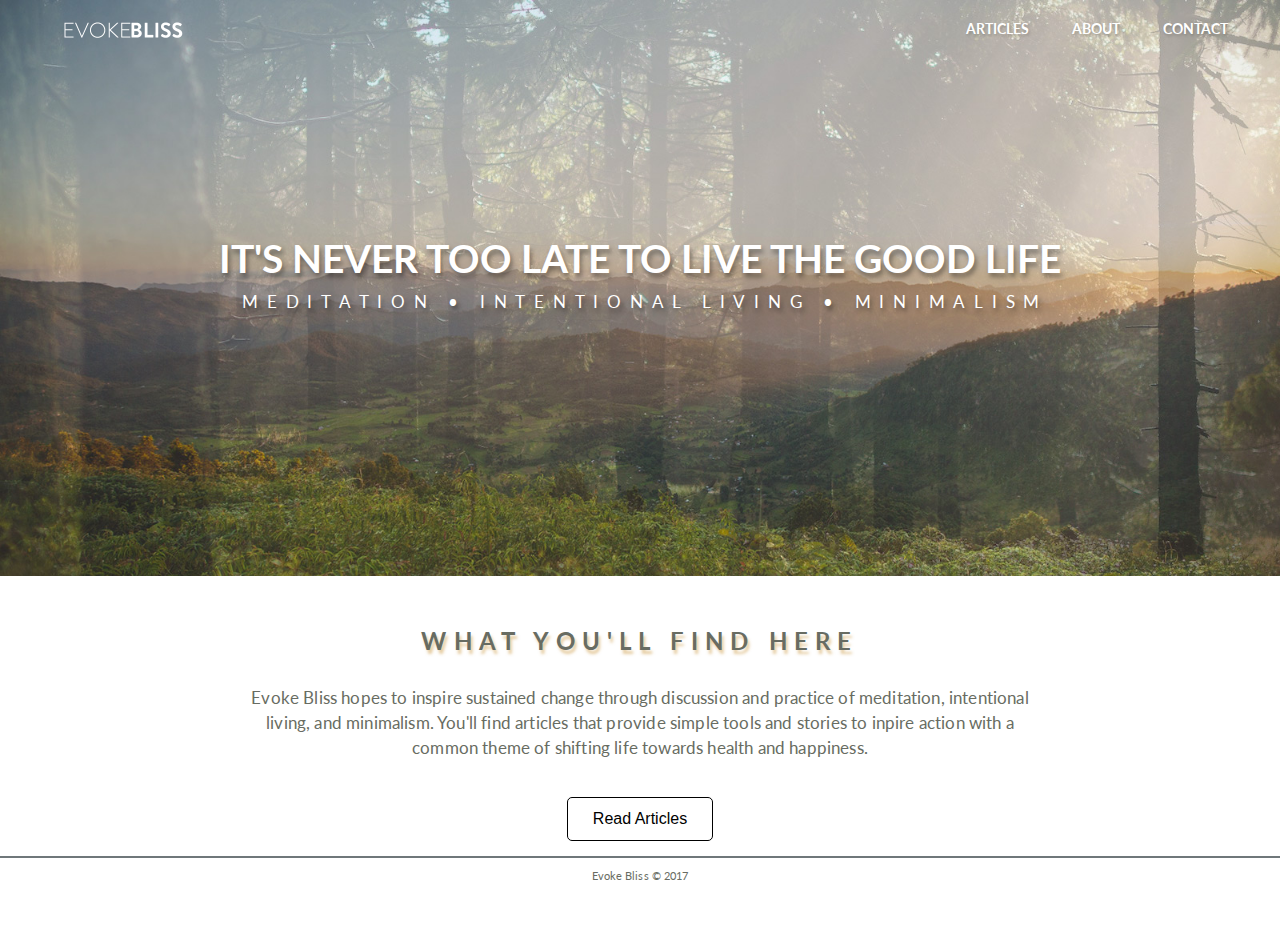
<file: index.html>
<!DOCTYPE html>
<html lang="en">

<head>
  <meta charset="utf-8">
  <meta name="viewport" content="width=device-width, initial-scale=1">
  <link rel="stylesheet" href="css/normalize.css">
  <link rel="stylesheet" href="css/style.css">
  <!-- <link rel="stylesheet" href="css/responsive.css"> -->
  <title>Evoke Bliss: Live the Good Life.</title>
</head>

<body>
  <section id="banner">
    <div class="wrapper">
      <header>
        <a href="index.html" id="logo"><img src="photos/evoke-bliss-logo.png"></a>
        <nav>
          <a href="articles.html">Articles</a>
          <a href="about.html">About</a>
          <a href="contact.html">Contact</a>
        </nav>
      </header>
      <div class="content">
        <h1 class="title">It's never too late to live the good life</h1>
        <h2 class="sub-title">meditation • intentional living • minimalism </h2>
      </div>
    </div>
  </section>
  <section id="main-content">
    <div class="fixed-box box" id="main-box">
      <h2>What You'll Find Here</h2>
      <p>Evoke Bliss hopes to inspire sustained change through discussion and practice of meditation, intentional
        living, and minimalism. You'll find articles that provide simple tools and stories to inpire action with a
        common theme of shifting life towards
        health and happiness.</p>
      <a href="articles.html"><button type="button" name="Read Articles" class="hover">Read Articles</button></a>
    </div>
  </section>

  <footer id="fixed-footer">
    <p>Evoke Bliss &copy; 2017 </p>
  </footer>

</body>

</html>
</file>
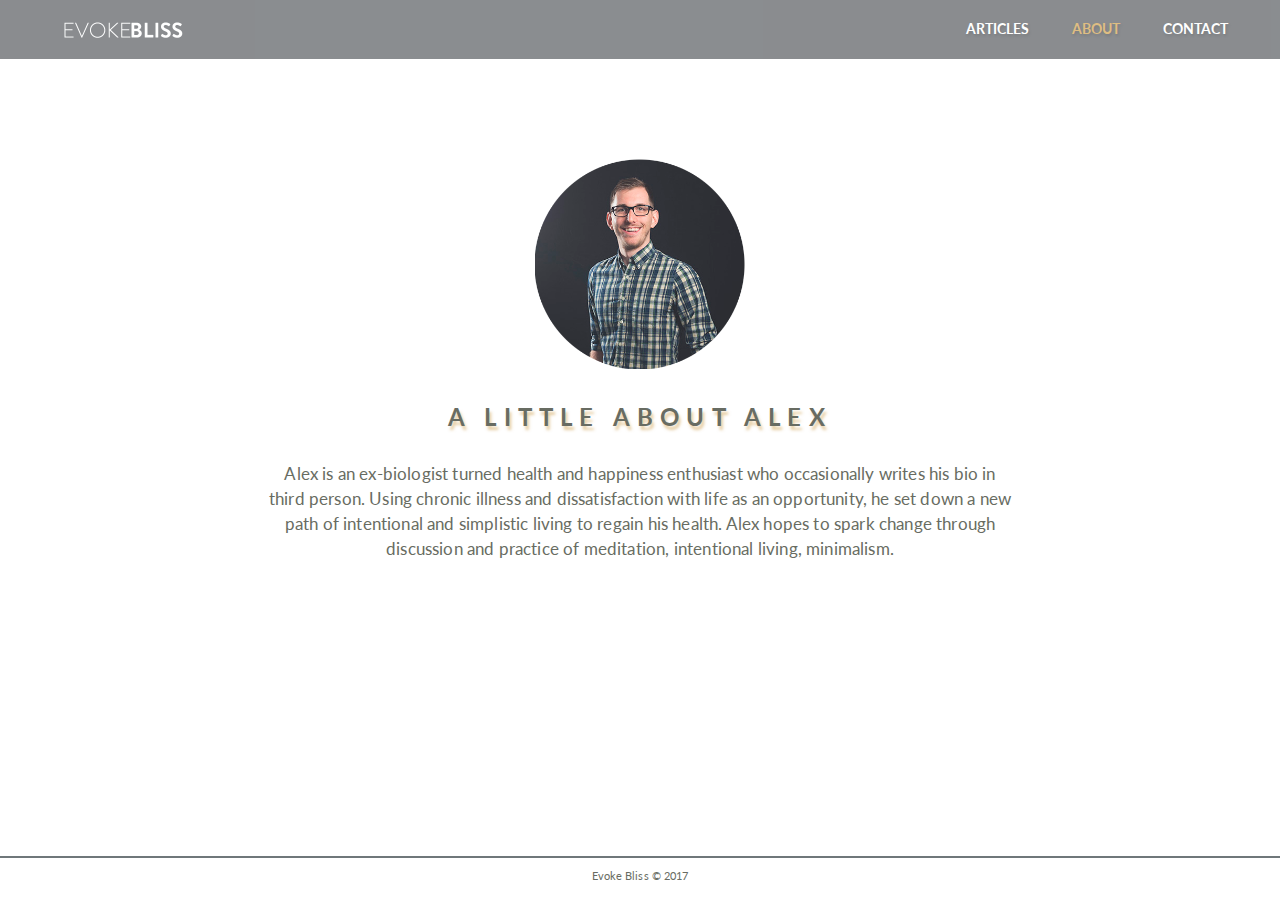
<file: about.html>
<!DOCTYPE html>
<html lang="en">

<head>
  <meta charset="utf-8">
  <meta name="viewport" content="width=device-width, initial-scale=1">
  <link rel="stylesheet" href="css/normalize.css">
  <link rel="stylesheet" href="css/style.css">
  <!-- <link rel="stylesheet" href="css/responsive.css"> -->
  <title>Evoke Bliss: Live the Good Life.</title>
</head>

<body>
  <section id="fixed-banner">
    <div class="fixed-wrapper">
      <header>
        <a href="index.html" id="logo"><img src="photos/evoke-bliss-logo.png"></a>
        <nav>
          <a href="articles.html">Articles</a>
          <a href="about.html" id="selected">About</a>
          <a href="contact.html">Contact</a>
        </nav>
      </header>
    </div>

  </section>
  <section id="about-content">
    <div class="fixed-box-about box" id="about-left-box">
      <img src="photos/alex-image.png" class="profile-photo">
    </div>
    <div class="fixed-box-about-right box" id="about-right-box">
      <h2>A Little About Alex</h2>
      <p>Alex is an ex-biologist turned health and happiness enthusiast who occasionally writes his bio in third person. Using chronic illness and dissatisfaction with life as an opportunity, he set down a new path of intentional and simplistic living to regain his health. Alex hopes to spark change through discussion and practice of meditation, intentional living, minimalism.</p>
    </div>

  </section>
  <footer id="fixed-footer">
    <p>Evoke Bliss &copy; 2017 </p>
  </footer>

</body>

</html>
</file>
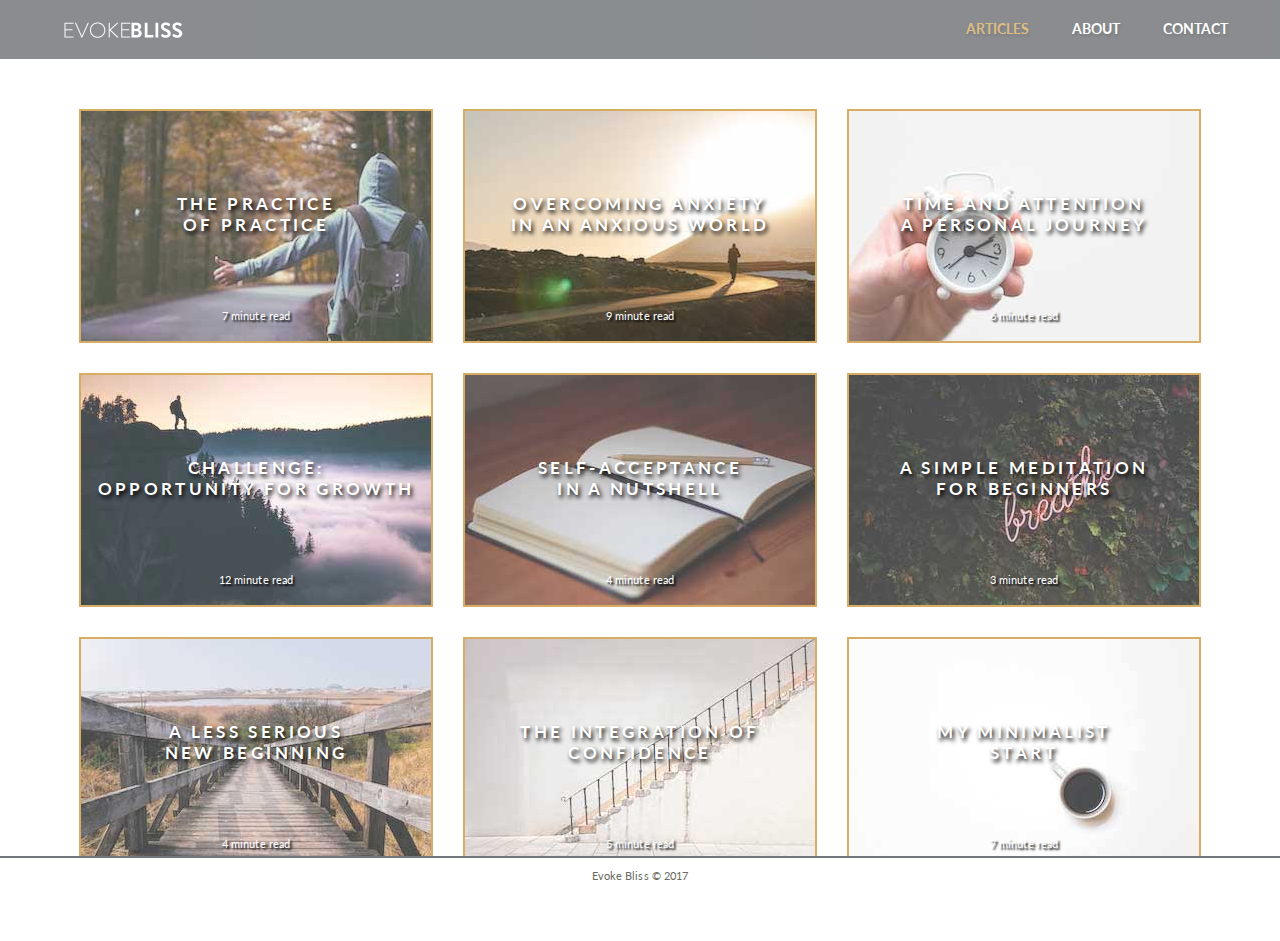
<file: articles.html>
<!DOCTYPE html>
<html lang="en">

<head>
  <meta charset="utf-8">
  <meta name="viewport" content="width=device-width, initial-scale=1">
  <link rel="stylesheet" href="css/normalize.css">
  <link rel="stylesheet" href="css/style.css">
  <!-- <link rel="stylesheet" href="css/responsive.css"> -->
  <title>Evoke Bliss: Live the Good Life.</title>
</head>

<body>
  <section id="fixed-banner">
    <div class="fixed-wrapper">
      <header>
        <a href="index.html" id="logo"><img src="photos/evoke-bliss-logo.png"></a>
        <nav>
          <a href="articles.html" id="selected">Articles</a>
          <a href="about.html">About</a>
          <a href="contact.html">Contact</a>
        </nav>
      </header>
    </div>
  </section>

  <section>
    <div class="article-box box">
      <div class="article color">
        <a href="articles/the-practice-of-practice.html">
          <h4>The Practice<br>Of Practice</h4>
          <p class="read-time">7 minute read</p>
        </a>
      </div>
      <div class="article color">
        <a href="articles/overcoming-anxiety.html">
          <h4>Overcoming Anxiety <br> In An Anxious World</h4>
          <p class="read-time">9 minute read</p>
        </a>
      </div>
      <div class="article color">
        <a href="articles/time-and-attention.html">
          <h4>Time and Attention<br>A Personal Journey</h4>
          <p class="read-time">6 minute read</p>
        </a>
      </div>
      <div class="article color">
        <a href="articles/opportunity-for-growth.html">
          <h4>Challenge:<br>Opportunity For Growth</h4>
          <p class="read-time">12 minute read</p>
        </a>
      </div>
      <div class="article color">
        <a href="articles/self-acceptance.html">
          <h4>Self-Acceptance<br>In A Nutshell</h4>
          <p class="read-time">4 minute read</p>
        </a>
      </div>
      <div class="article color">
        <a href="articles/a-simple-meditation-for-beginners.html">
          <h4>A Simple Meditation <br>for Beginners</h4>
          <p class="read-time">3 minute read</p>
        </a>
      </div>
      <div class="article color">
        <a href="articles/less-serious-new-beginning.html">
          <h4>A Less Serious <br> New Beginning</h4>
          <p class="read-time">4 minute read</p>
        </a>
      </div>
      <div class="article color">
        <a href="articles/the-integration-of-confidence.html">
          <h4>The Integration Of Confidence</h4>
          <p class="read-time">5 minute read</p>
        </a>
      </div>
      <div class="article color">
        <a href="articles/my-minimalist-start.html">
          <h4>My Minimalist <br> Start</h4>
          <p class="read-time">7 minute read</p>
        </a>
      </div>
    </div>
  </section>
  <footer id="fixed-footer">
    <p>Evoke Bliss &copy; 2017 </p>
  </footer>

</body>

</html>
</file>
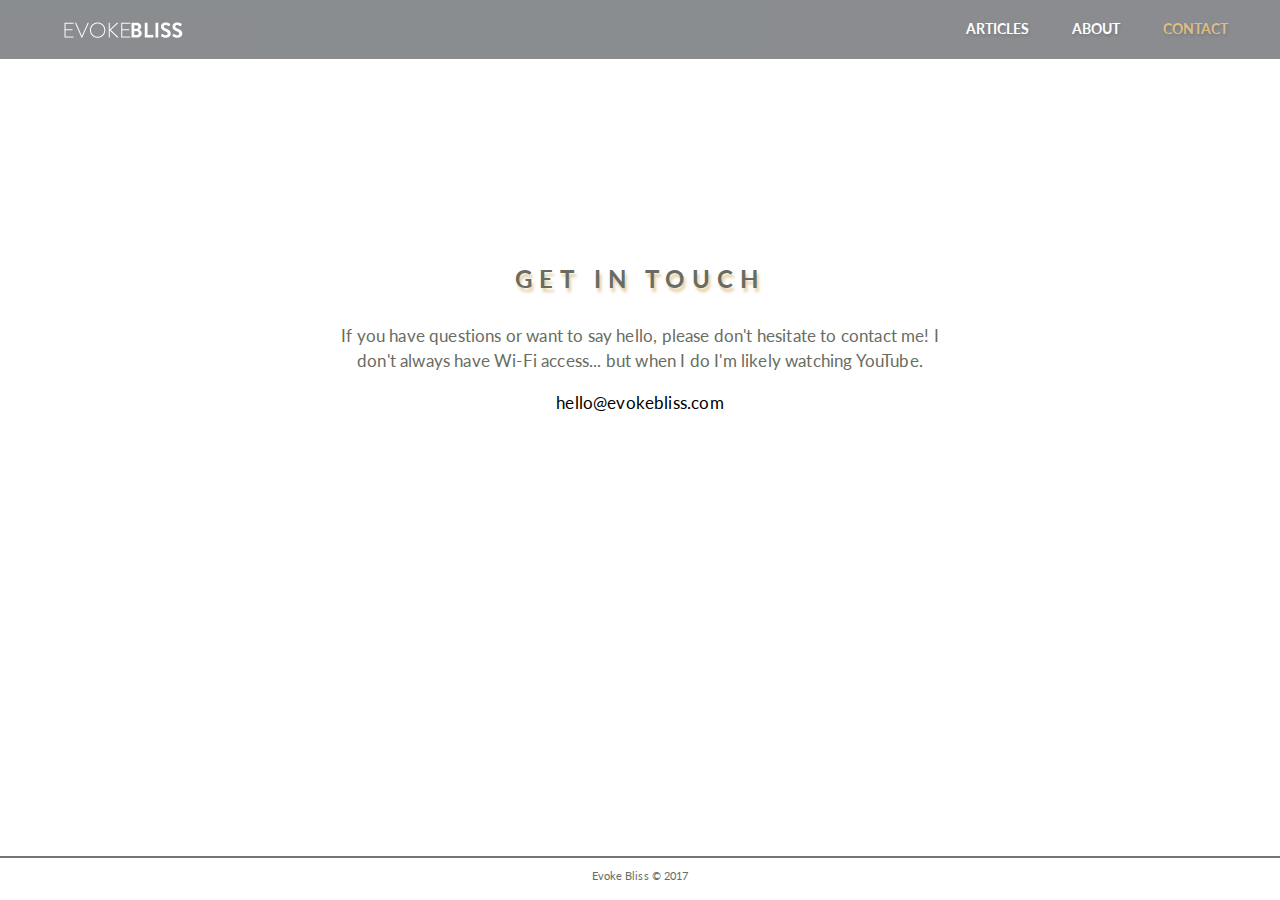
<file: contact.html>
<!DOCTYPE html>
<html lang="en">

<head>
  <meta charset="utf-8">
  <meta name="viewport" content="width=device-width, initial-scale=1">
  <link rel="stylesheet" href="css/normalize.css">
  <link rel="stylesheet" href="css/style.css">
  <!-- <link rel="stylesheet" href="css/responsive.css"> -->
  <title>Evoke Bliss: Live the Good Life.</title>
</head>

<body>
  <section id="fixed-banner">
    <div class="fixed-wrapper">
      <header>
        <a href="index.html" id="logo"><img src="photos/evoke-bliss-logo.png"></a>
        <nav>
          <a href="articles.html">Articles</a>
          <a href="about.html">About</a>
          <a href="contact.html" id="selected">Contact</a>
        </nav>
      </header>
    </div>

  </section>
  <section id="contact-content">
    <div class="fixed-box-contact box" id="contact-box">
      <h2>Get In Touch</h2>
      <p>If you have questions or want to say hello, please don't hesitate to contact me! I don't always have Wi-Fi access... but when I do I'm likely watching YouTube.</p>
      <p><a href="mailto:hello@evokebliss.com" style="color: black; text-decoration: none;">hello@evokebliss.com</a></p>
    </div>

    <!-- <div class="contact-buttons box">
      <a href="mailto:alex@evokebliss.com">
        <img src="photos/mail.png" alt="email-icon" class="email">
      </a>
      <a href="https://www.instagram.com/alexander_travels" target="_blank">
        <img src="photos/instagram.png" alt="instagram-icon" class="insta">
      </a>

    </div> -->


  </section>
  <footer id="fixed-footer">
    <p>Evoke Bliss &copy; 2017 </p>
  </footer>

</body>

</html>
</file>
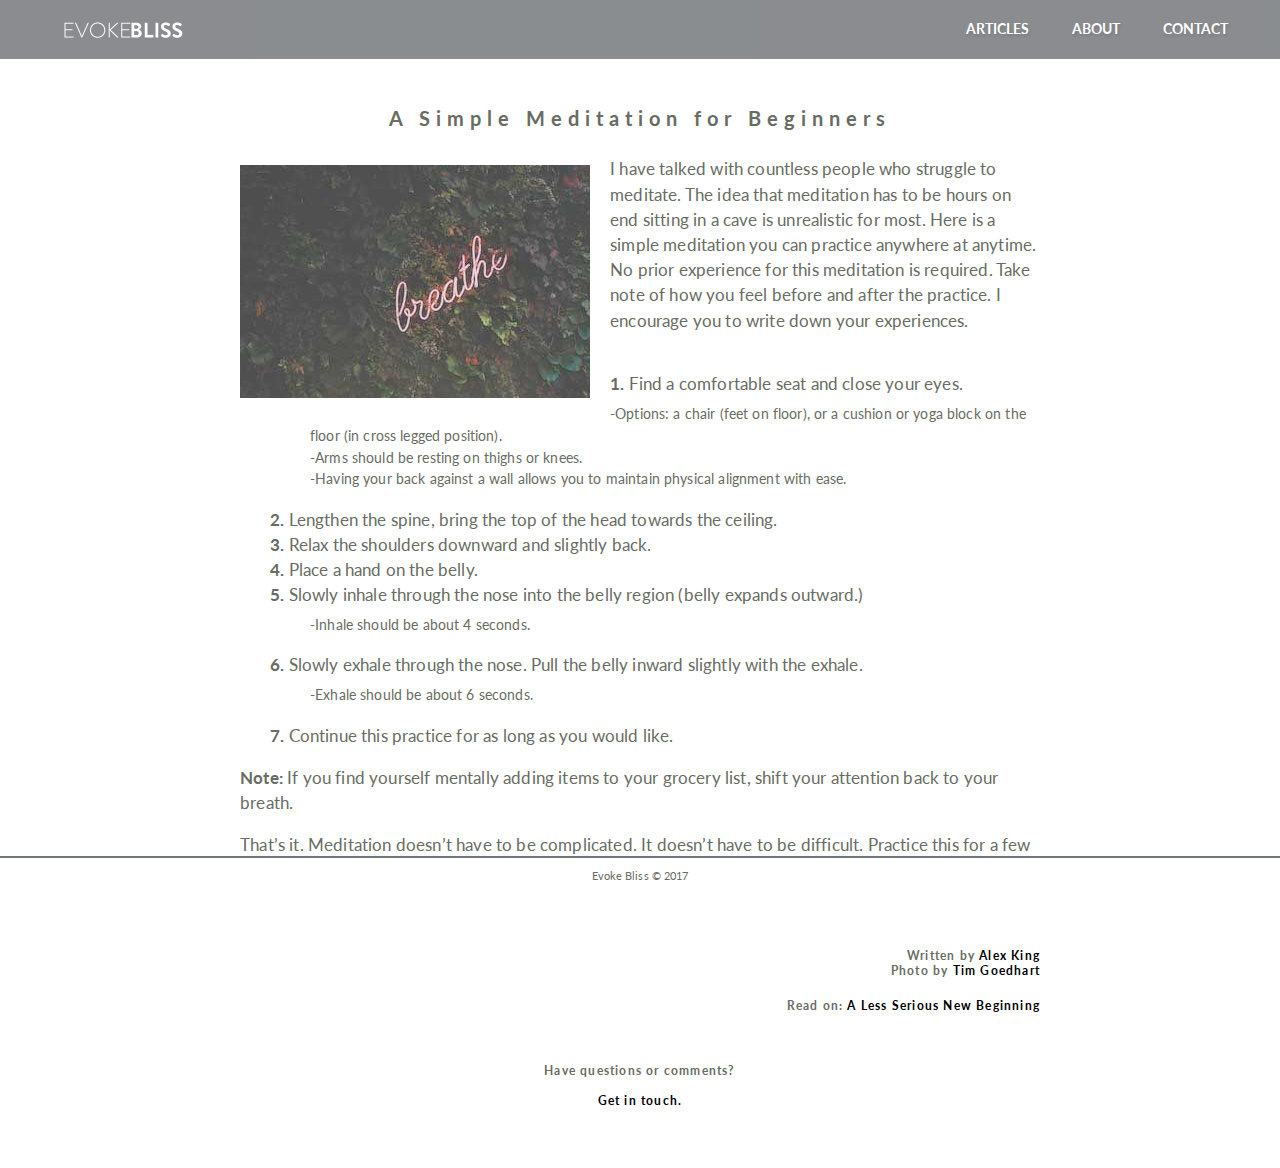
<file: articles/a-simple-meditation-for-beginners.html>
<!DOCTYPE html>
<html lang="en">

<head>
  <meta charset="utf-8">
  <meta name="viewport" content="width=device-width, initial-scale=1">
  <link rel="stylesheet" href="../css/normalize.css">
  <link rel="stylesheet" href="../css/style.css">
  <!-- <link rel="stylesheet" href="css/responsive.css"> -->
  <title>Evoke Bliss: Live the Good Life.</title>
</head>

<body>
  <section id="fixed-banner">
    <div class="fixed-wrapper">
      <header>
        <a href="../index.html" id="logo"><img src="../photos/evoke-bliss-logo.png"></a>
        <nav>
          <a href="../articles.html">Articles</a>
          <a href="../about.html">About</a>
          <a href="../contact.html">Contact</a>
        </nav>
      </header>
    </div>

  </section>
  <div class="article-title">
    <h2>A Simple Meditation for Beginners</h2>
  </div>

  <div class="article-content">
    <div class="article-split">
      <img src="../photos/article-6.jpg" alt="">
      <p>I have talked with countless people who struggle to meditate. The idea that meditation has to be hours on end
        sitting in a cave is unrealistic for most. Here is a simple meditation you can practice anywhere at anytime. No
        prior experience for
        this meditation is required. Take note of how you feel before and after the practice. I encourage you to write
        down your experiences.</p>
    </div>

    <div class="article-full">
      <div class="full-width-text list">
        <p><strong>1.</strong> Find a comfortable seat and close your eyes.</p>
        <p class="indent">-Options: a chair (feet on floor), or a cushion or yoga block on the floor (in cross legged
          position).<br> -Arms should be resting on thighs or knees.<br> -Having your back against a wall allows you to
          maintain physical alignment with ease.</p>
        <p> <strong>2.</strong> Lengthen the spine, bring the top of the head towards the ceiling. <br> <strong>3.</strong>
          Relax the shoulders downward and slightly back. <br> <strong>4.</strong> Place a hand on the belly. <br>
          <strong>5.</strong> Slowly inhale through the nose into the belly region (belly expands outward.)</p>
        <p class="indent">-Inhale should be about 4 seconds.</p>
        <p><strong>6.</strong> Slowly exhale through the nose. Pull the belly inward slightly with the exhale.</p>
        <p class="indent">-Exhale should be about 6 seconds.</p>
        <p><strong>7.</strong> Continue this practice for as long as you would like.</p>
      </div>
    </div>

    <div class="full-width-text">
      <p><strong>Note:</strong> If you find yourself mentally adding items to your grocery list, shift your attention
        back to your breath.</p>
      <p> That’s it. Meditation doesn’t have to be complicated. It doesn’t have to be difficult. Practice this for a
        few minutes per day or when you are stressed. With time, you will notice a difference.</p>
      <br>
    </div>

    <div class="full-width-text">
    </div>

  </div>

  <div class="article-content article-end">
    <h6 id="author" class="end">Written by <a href="../about.html">Alex King</a></h6>
    <h6 id="photo-credit" class="end">Photo by <a href="https://unsplash.com/@nofilter_noglory" target="_blank">Tim
        Goedhart</a></h6>
    <h6 id="read-on" class="end">Read on: <a href="less-serious-new-beginning.html">A Less Serious New Beginning</a></h6>
    <h6 id="contact" class="end">Have questions or comments? <a href="../contact.html"> <br><br>Get in touch.</a></h6>
  </div>
  <footer id="fixed-footer">
    <p>Evoke Bliss &copy; 2017 </p>
  </footer>

</body>

</html>
</file>
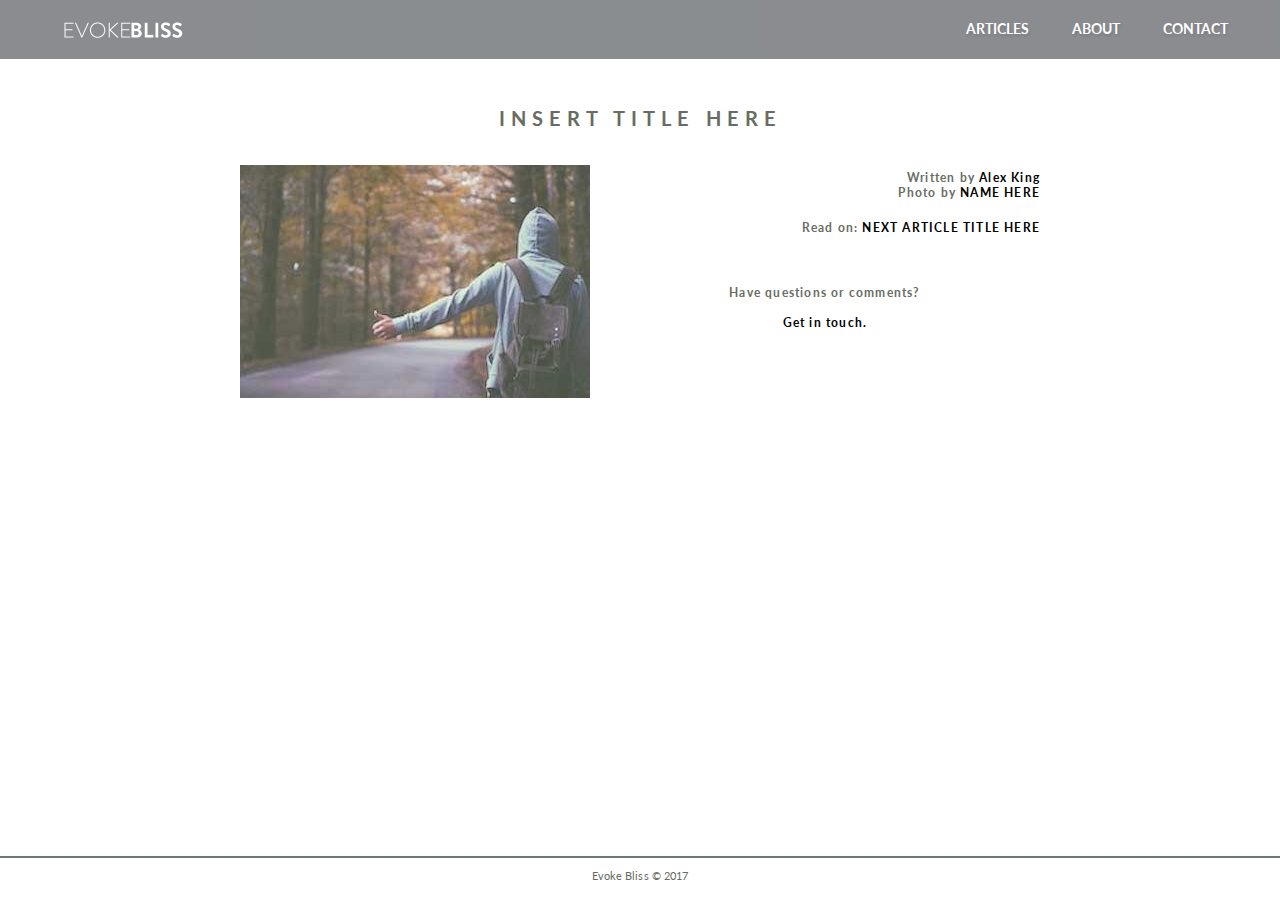
<file: articles/article-template.html>
<!DOCTYPE html>
<html lang="en">

<head>
  <meta charset="utf-8">
  <meta name="viewport" content="width=device-width, initial-scale=1">
  <link rel="stylesheet" href="../css/normalize.css">
  <link rel="stylesheet" href="../css/style.css">
  <!-- <link rel="stylesheet" href="css/responsive.css"> -->
  <title>Evoke Bliss: Live the Good Life.</title>
</head>

<body>
  <section id="fixed-banner">
    <div class="fixed-wrapper">
      <header>
        <a href="../index.html" id="logo"><img src="../photos/evoke-bliss-logo.png"></a>
        <nav>
          <a href="../articles.html">Articles</a>
          <a href="../about.html">About</a>
          <a href="../contact.html">Contact</a>
        </nav>
      </header>
    </div>

  </section>
  <div class="article-title">
    <h2>INSERT TITLE HERE</h2>
  </div>

  <div class="article-content">
    <div class="article-split">
      <img src="../photos/article-1.jpg" alt="">
      <p></p>

      <div class="full-width-text">
        <p></p>
      </div>

      <div class="full-width-text">
        <p></p>
      </div>

      <div class="full-width-text">
        <p></p>
      </div>

    </div>
  </div>

  <div class="article-content article-end">
    <h6 id="author" class="end">Written by <a href="../about.html">Alex King</a></h6>
    <h6 id="photo-credit" class="end">Photo by <a href="https://unsplash.com/@atlas_green" target="_blank">NAME HERE</a></h6>
    <h6 id="read-on" class="end">Read on: <a href="#">NEXT ARTICLE TITLE HERE</a></h6>
    <h6 id="contact" class="end">Have questions or comments? <a href="../contact.html"> <br><br>Get in touch.</a></h6>
  </div>
  <footer id="fixed-footer">
    <p>Evoke Bliss &copy; 2017 </p>
  </footer>

</body>

</html>
</file>
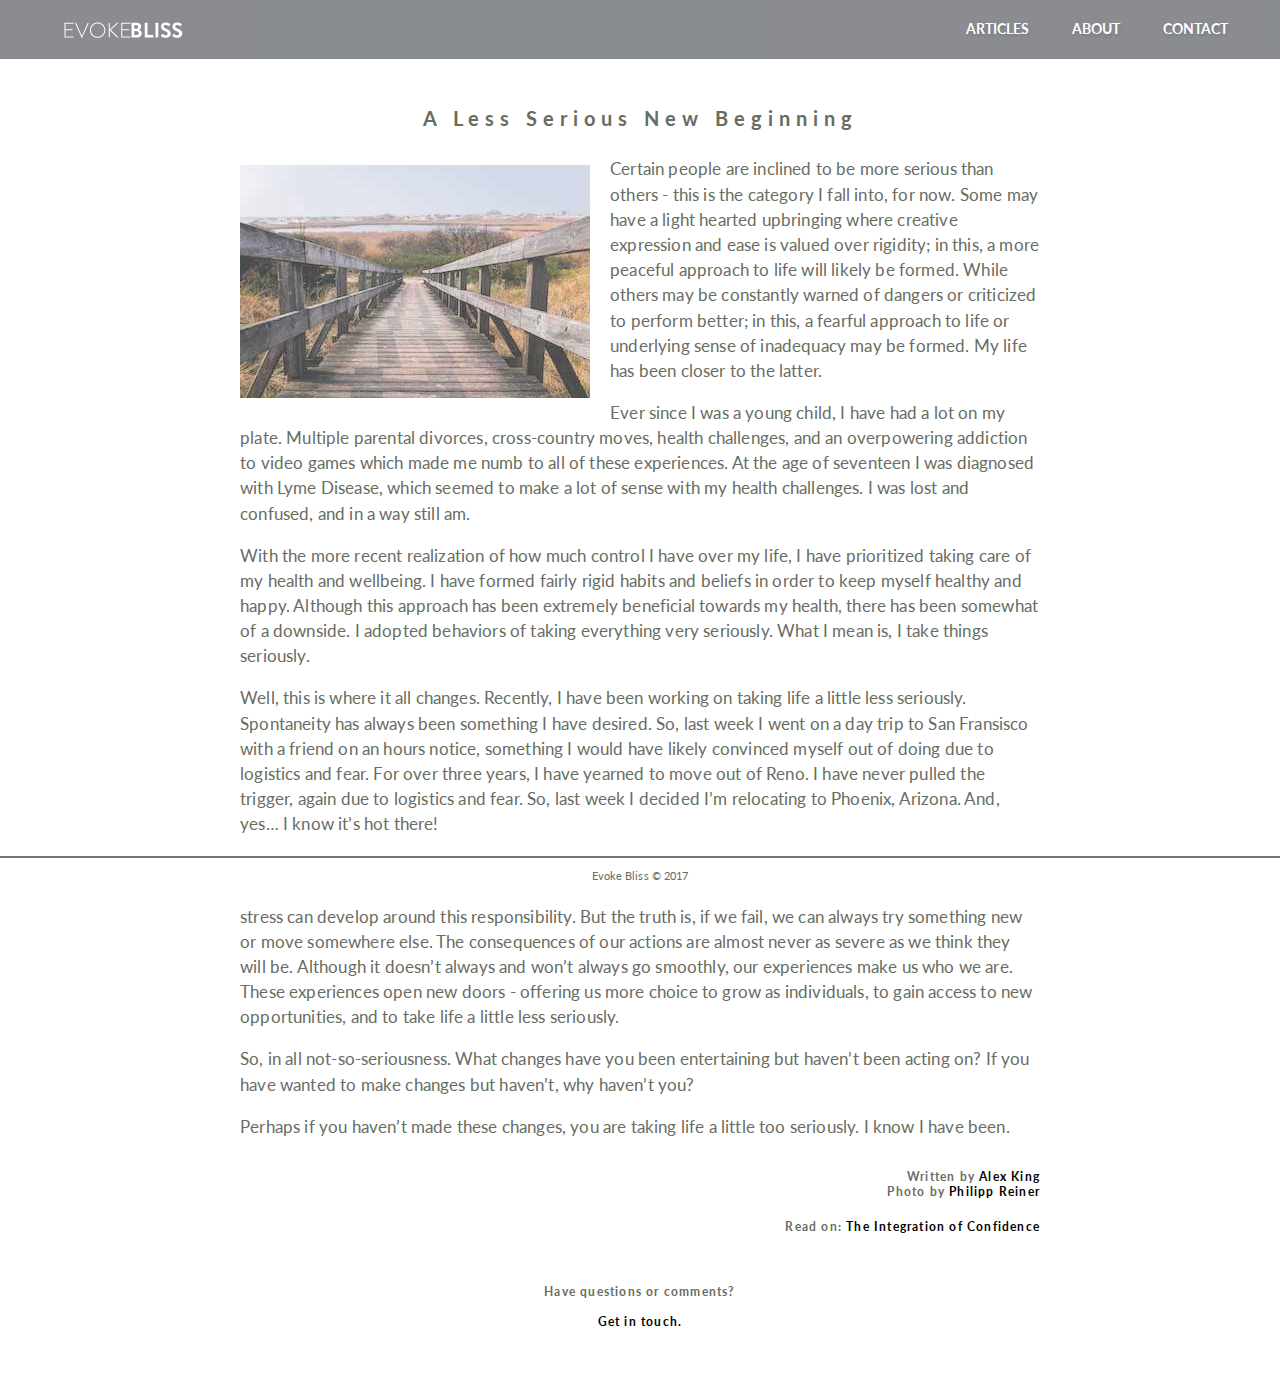
<file: articles/less-serious-new-beginning.html>
<!DOCTYPE html>
<html lang="en">

<head>
  <meta charset="utf-8">
  <meta name="viewport" content="width=device-width, initial-scale=1">
  <link rel="stylesheet" href="../css/normalize.css">
  <link rel="stylesheet" href="../css/style.css">
  <!-- <link rel="stylesheet" href="css/responsive.css"> -->
  <title>Evoke Bliss: Live the Good Life.</title>
</head>

<body>
  <section id="fixed-banner">
    <div class="fixed-wrapper">
      <header>
        <a href="../index.html" id="logo"><img src="../photos/evoke-bliss-logo.png"></a>
        <nav>
          <a href="../articles.html">Articles</a>
          <a href="../about.html">About</a>
          <a href="../contact.html">Contact</a>
        </nav>
      </header>
    </div>

  </section>
  <div class="article-title">
    <h2>A Less Serious New Beginning</h2>
  </div>

  <div class="article-content">
    <div class="article-split">
      <img src="../photos/article-7.jpg" alt="">
      <p>Certain people are inclined to be more serious than others - this is the category I fall into, for now. Some
        may have a light hearted upbringing where creative expression and ease is valued over rigidity; in this, a more
        peaceful approach to life will likely be formed. While others may be constantly warned of dangers or criticized
        to perform better; in this, a fearful approach to life or underlying sense of inadequacy may be formed. My life
        has been closer to the latter. </p>
      <div class="full-width-text">
        <p>Ever since I was a young child, I have had a lot on my plate. Multiple parental divorces, cross-country
          moves, health challenges, and an overpowering addiction to video games which made me numb to all of these
          experiences. At the age of seventeen I was diagnosed with Lyme Disease, which seemed to make a lot of sense
          with my health challenges. I was lost and confused, and in a way still am.</p>
        <p>With the more recent realization of how much control I have over my life, I have prioritized taking care of
          my health and wellbeing. I have formed fairly rigid habits and beliefs in order to keep myself healthy and
          happy. Although this approach has been extremely beneficial towards my health, there has been somewhat of a
          downside. I adopted behaviors of taking everything very seriously. What I mean is, I take things seriously.</p>
        <p>Well, this is where it all changes. Recently, I have been working on taking life a little less seriously.
          Spontaneity has always been something I have desired. So, last week I went on a day trip to San Fransisco
          with a friend on an hours notice, something I would have likely convinced myself out of doing due to
          logistics and fear. For over three years, I have yearned to move out of Reno. I have never pulled the
          trigger, again due to logistics and fear. So, last week I decided I’m relocating to Phoenix, Arizona. And,
          yes… I know it’s hot there!</p>
        <p>We all have a huge amount of choice and influence in every moment of our lives to shape who we are, where we
          are, what we do, and who we spend time with. This is the true beauty of life. Of course, some stress can
          develop around this responsibility. But the truth is, if we fail, we can always try something new or move
          somewhere else. The consequences of our actions are almost never as severe as we think they will be. Although
          it doesn’t always and won’t always go smoothly, our experiences make us who we are. These experiences open
          new doors - offering us more choice to grow as individuals, to gain access to new opportunities, and to take
          life a little less seriously.</p>
        <p>So, in all not-so-seriousness. What changes have you been entertaining but haven’t been acting on? If you
          have wanted to make changes but haven’t, why haven’t you?</p>
        <p>Perhaps if you haven’t made these changes, you are taking life a little too seriously. I know I have been.</p>
      </div>

    </div>
  </div>

  <div class="article-content article-end">
    <h6 id="author" class="end">Written by <a href="../about.html">Alex King</a></h6>
    <h6 id="photo-credit" class="end">Photo by <a href="https://unsplash.com/@philippreiner " target="_blank">Philipp
        Reiner</a></h6>
    <h6 id="read-on" class="end">Read on: <a href="the-integration-of-confidence.html">The Integration of Confidence</a></h6>
    <h6 id="contact" class="end">Have questions or comments? <a href="../contact.html"> <br><br>Get in touch.</a></h6>
  </div>
  <footer id="fixed-footer">
    <p>Evoke Bliss &copy; 2017 </p>
  </footer>

</body>

</html>
</file>
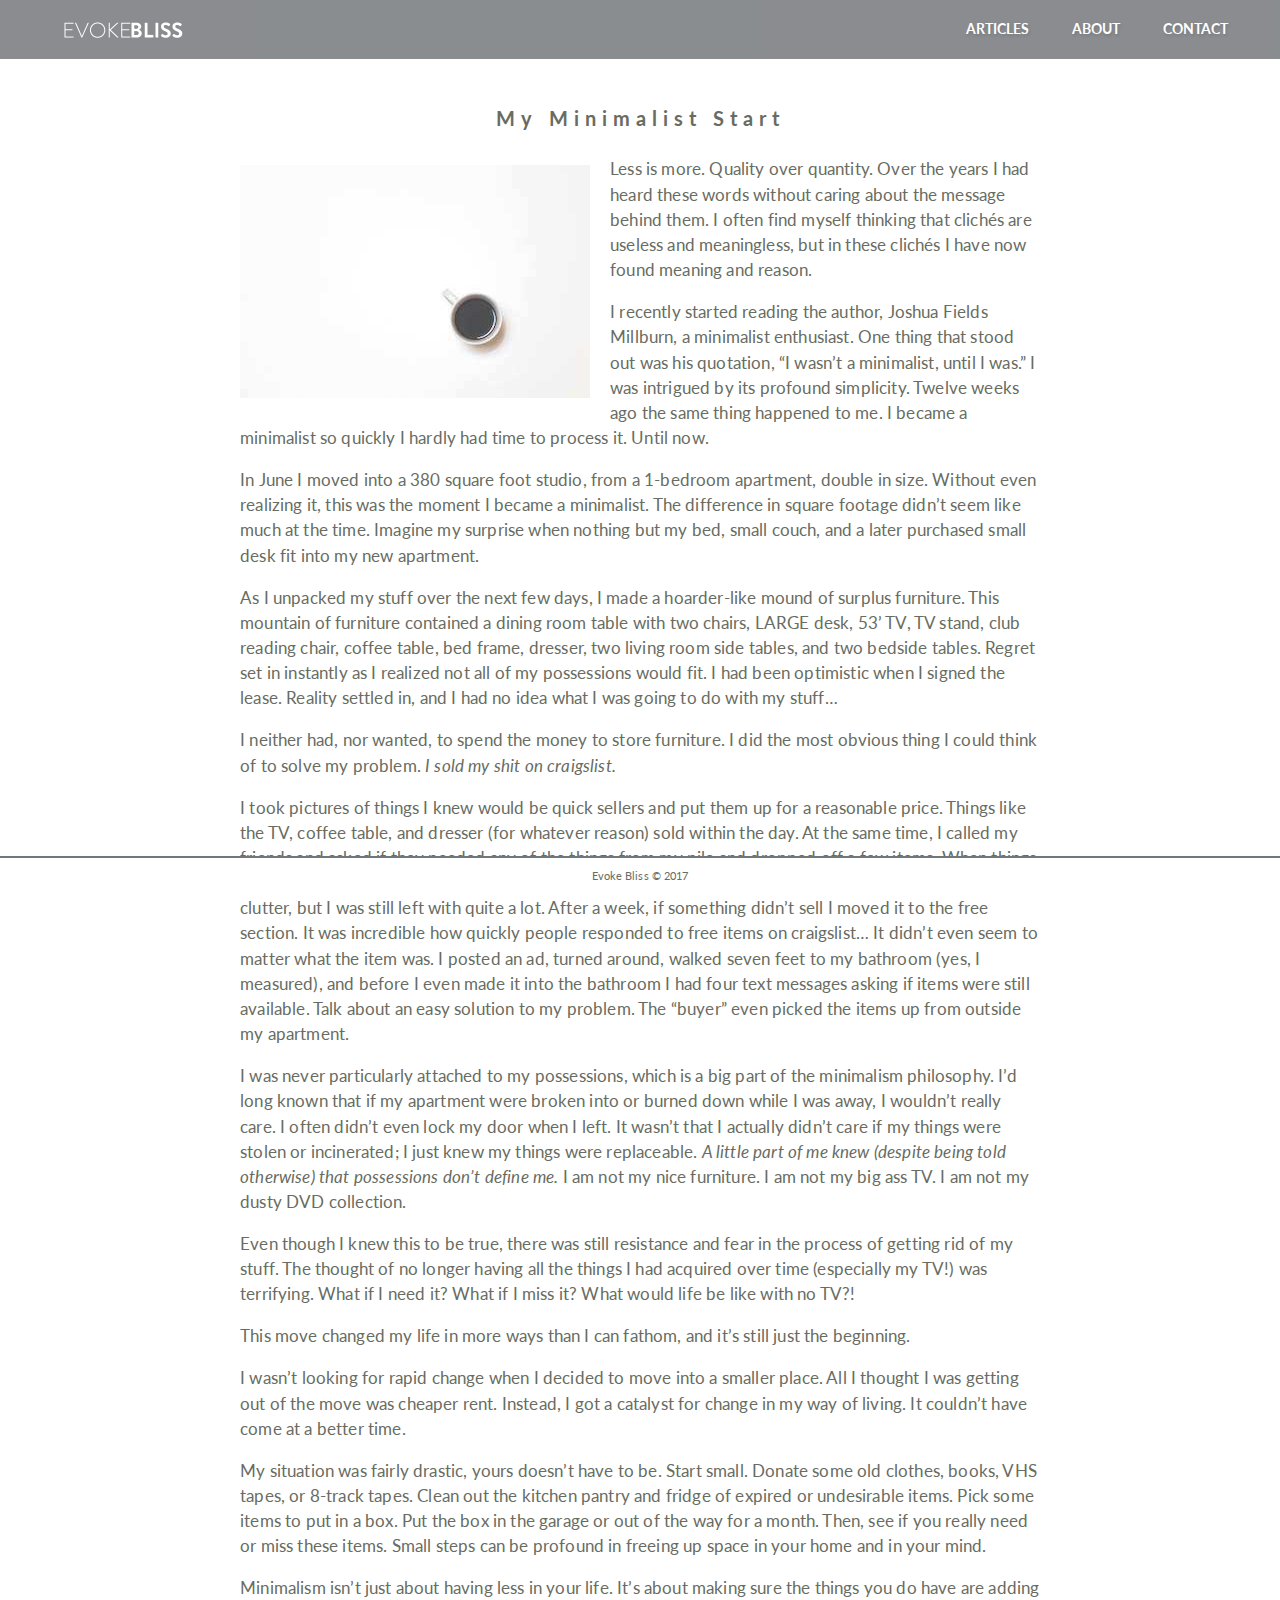
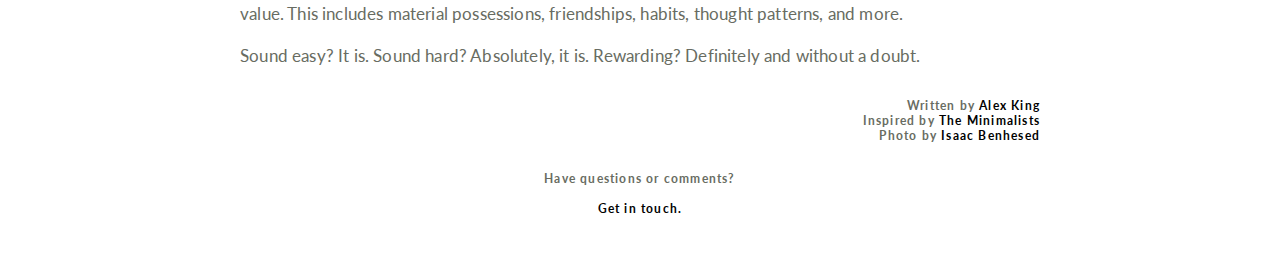
<file: articles/my-minimalist-start.html>
<!DOCTYPE html>
<html lang="en">

<head>
  <meta charset="utf-8">
  <meta name="viewport" content="width=device-width, initial-scale=1">
  <link rel="stylesheet" href="../css/normalize.css">
  <link rel="stylesheet" href="../css/style.css">
  <!-- <link rel="stylesheet" href="css/responsive.css"> -->
  <title>Evoke Bliss: Live the Good Life.</title>
</head>

<body>
  <section id="fixed-banner">
    <div class="fixed-wrapper">
      <header>
        <a href="../index.html" id="logo"><img src="../photos/evoke-bliss-logo.png"></a>
        <nav>
          <a href="../articles.html">Articles</a>
          <a href="../about.html">About</a>
          <a href="../contact.html">Contact</a>
        </nav>
      </header>
    </div>

  </section>
  <div class="article-title">
    <h2>My Minimalist Start</h2>
  </div>

  <div class="article-content">
    <div class="article-split">
      <img src="../photos/article-9.jpg" alt="">
      <p>Less is more. Quality over quantity. Over the years I had heard these words without caring about the message
        behind them. I often find myself thinking that clichés are useless and meaningless, but in these clichés I have
        now found meaning and reason.</p>
      <p>I recently started reading the author, Joshua Fields Millburn, a minimalist enthusiast. One thing that stood
        out was his quotation, “I wasn’t a minimalist, until I was.” I was intrigued by its profound simplicity. Twelve
        weeks ago the same thing happened to me. I became a minimalist so quickly I hardly had time to process it.
        Until now.</p>
      <div class="full-width-text">
        <p>In June I moved into a 380 square foot studio, from a 1-bedroom apartment, double in size. Without even
          realizing it, this was the moment I became a minimalist. The difference in square footage didn’t seem like
          much at the time. Imagine my surprise when nothing but my bed, small couch, and a later purchased small desk
          fit into my new apartment.</p>
        <p>As I unpacked my stuff over the next few days, I made a hoarder-like mound of surplus furniture. This
          mountain of furniture contained a dining room table with two chairs, LARGE desk, 53’ TV, TV stand, club
          reading chair, coffee table, bed frame, dresser, two living room side tables, and two bedside tables. Regret
          set in instantly as I realized not all of my possessions would fit. I had been optimistic when I signed the
          lease. Reality settled in, and I had no idea what I was going to do with my stuff…</p>
        <p>I neither had, nor wanted, to spend the money to store furniture. I did the most obvious thing I could think
          of to solve my problem. <i>I sold my shit on craigslist.</i></p>
        <p>I took pictures of things I knew would be quick sellers and put them up for a reasonable price. Things like
          the TV, coffee table, and dresser (for whatever reason) sold within the day. At the same time, I called my
          friends and asked if they needed any of the things from my pile and dropped off a few items. When things
          didn’t sell within a few days, I lowered the prices until they were irresistible. This helped eliminate some
          clutter, but I was still left with quite a lot. After a week, if something didn’t sell I moved it to the free
          section. It was incredible how quickly people responded to free items on craigslist… It didn’t even seem to
          matter what the item was. I posted an ad, turned around, walked seven feet to my bathroom (yes, I measured),
          and before I even made it into the bathroom I had four text messages asking if items were still available.
          Talk about an easy solution to my problem. The “buyer” even picked the items up from outside my apartment.</p>
        <p>I was never particularly attached to my possessions, which is a big part of the minimalism philosophy. I’d
          long known that if my apartment were broken into or burned down while I was away, I wouldn’t really care. I
          often didn’t even lock my door when I left. It wasn’t that I actually didn’t care if my things were stolen or
          incinerated; I just knew my things were replaceable. <i>A little part of me knew (despite being told
            otherwise) that possessions don’t define me.</i> I am not my nice furniture. I am not my big ass TV. I am
          not my dusty DVD collection.</p>
        <p>Even though I knew this to be true, there was still resistance and fear in the process of getting rid of my
          stuff. The thought of no longer having all the things I had acquired over time (especially my TV!) was
          terrifying. What if I need it? What if I miss it? What would life be like with no TV?!</p>
        <p>This move changed my life in more ways than I can fathom, and it’s still just the beginning.</p>
        <p>I wasn’t looking for rapid change when I decided to move into a smaller place. All I thought I was getting
          out of the move was cheaper rent. Instead, I got a catalyst for change in my way of living. It couldn’t have
          come at a better time.</p>
        <p>My situation was fairly drastic, yours doesn’t have to be. Start small. Donate some old clothes, books, VHS
          tapes, or 8-track tapes. Clean out the kitchen pantry and fridge of expired or undesirable items. Pick some
          items to put in a box. Put the box in the garage or out of the way for a month. Then, see if you really need
          or miss these items. Small steps can be profound in freeing up space in your home and in your mind.</p>
        <p>Minimalism isn’t just about having less in your life. It’s about making sure the things you do have are
          adding value. This includes material possessions, friendships, habits, thought patterns, and more.</p>
        <p>Sound easy? It is. Sound hard? Absolutely, it is. Rewarding? Definitely and without a doubt.</p>
      </div>

    </div>
  </div>

  <div class="article-content article-end">
    <h6 id="author" class="end">Written by <a href="../about.html">Alex King</a></h6>
    <h6 id="photo-credit" class="end" style="margin: 0;">Inspired by <a href="https://www.theminimalists.com" target="_blank">The
        Minimalists</a></h6>
    <h6 id="photo-credit" class="end">Photo by <a href="https://unsplash.com/@isaacbenhesed" target="_blank">Isaac
        Benhesed</a></h6>
    <!-- <h6 id="read-on" class="end">Read on: <a href="#">NEXT ARTICLE TITLE HERE</a></h6> -->
    <h6 id="contact" class="end">Have questions or comments? <a href="../contact.html"> <br><br>Get in touch.</a></h6>
  </div>
  <footer id="fixed-footer">
    <p>Evoke Bliss &copy; 2017 </p>
  </footer>

</body>

</html>
</file>
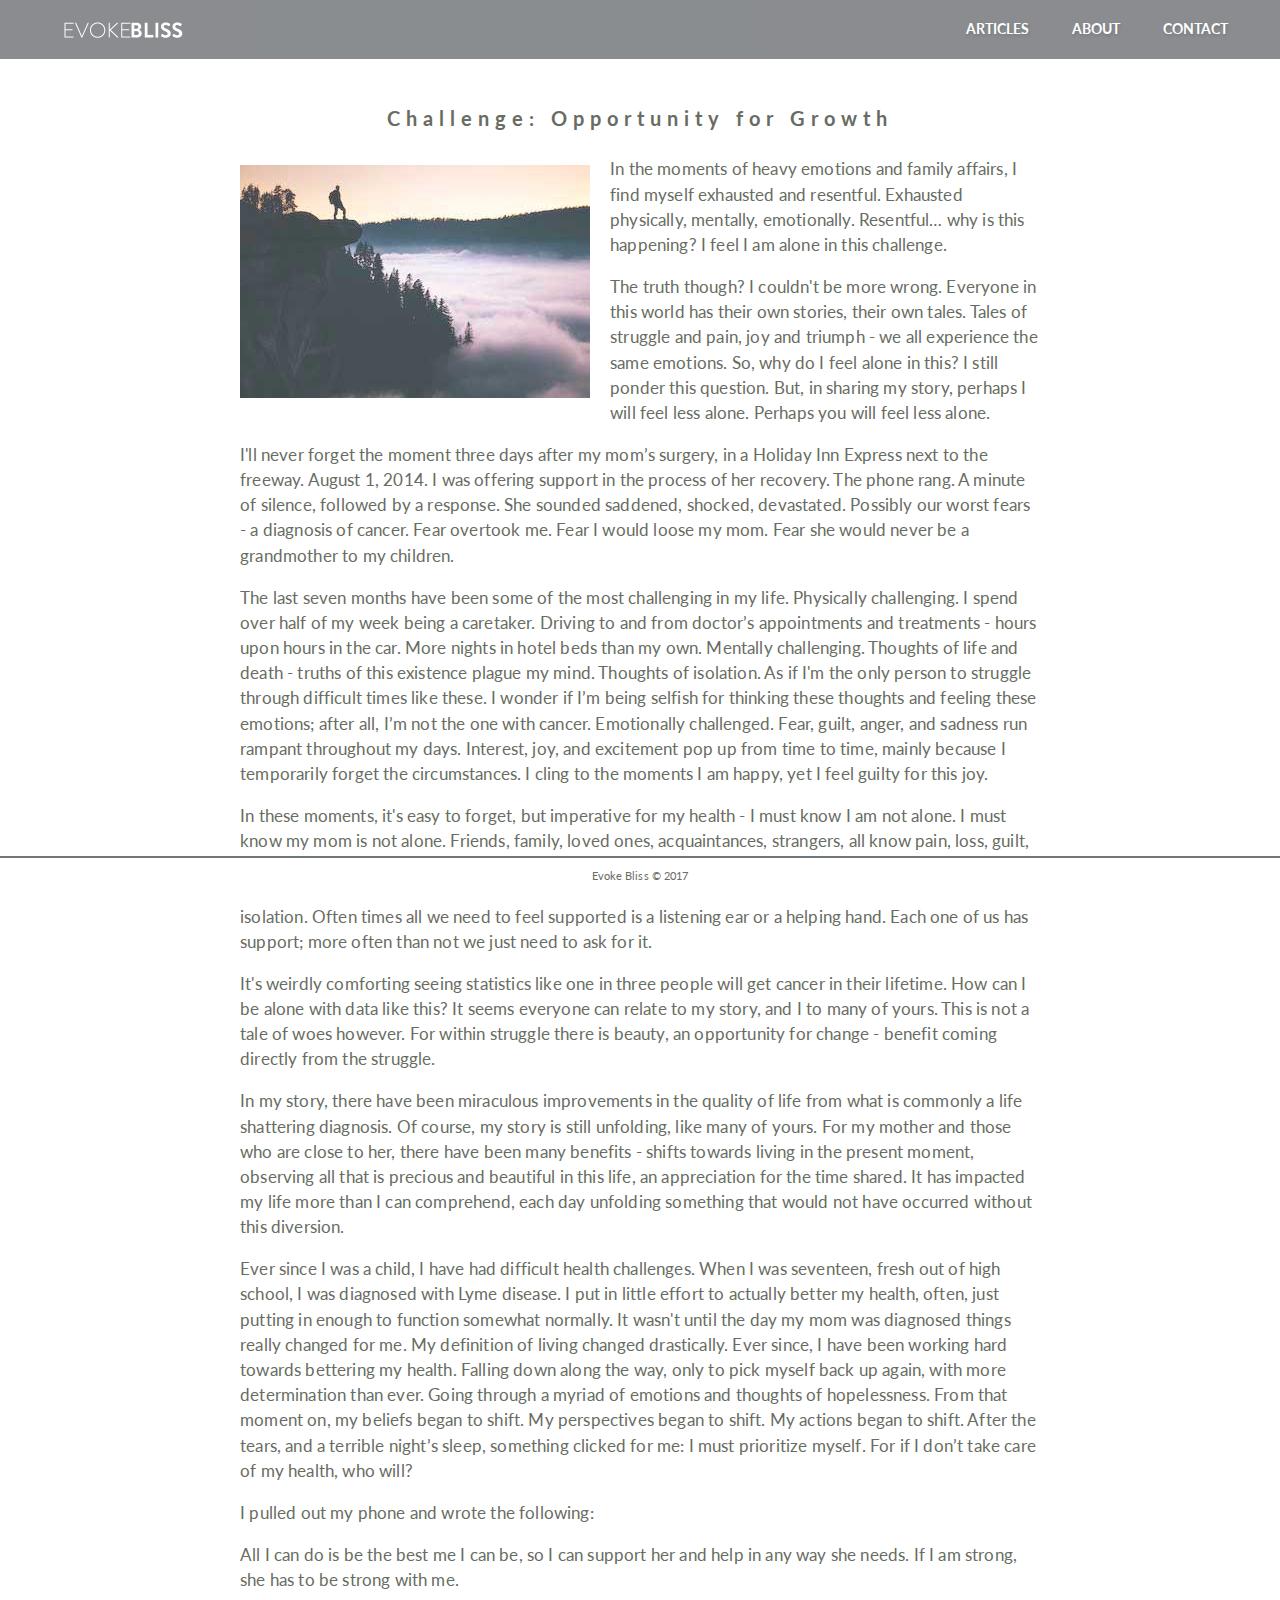
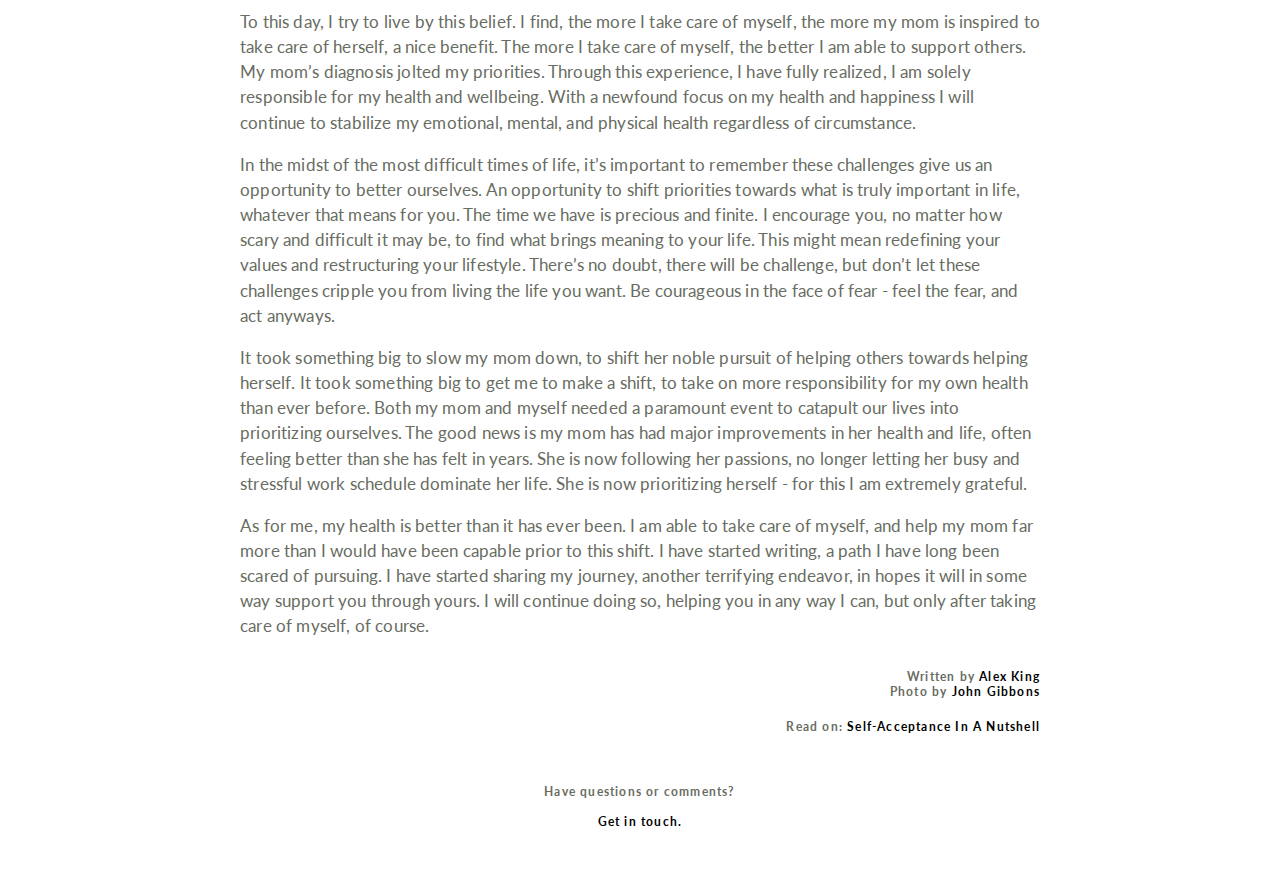
<file: articles/opportunity-for-growth.html>
<!DOCTYPE html>
<html lang="en">

<head>
  <meta charset="utf-8">
  <meta name="viewport" content="width=device-width, initial-scale=1">
  <link rel="stylesheet" href="../css/normalize.css">
  <link rel="stylesheet" href="../css/style.css">
  <!-- <link rel="stylesheet" href="css/responsive.css"> -->
  <title>Evoke Bliss: Live the Good Life.</title>
</head>

<body>
  <section id="fixed-banner">
    <div class="fixed-wrapper">
      <header>
        <a href="../index.html" id="logo"><img src="../photos/evoke-bliss-logo.png"></a>
        <nav>
          <a href="../articles.html">Articles</a>
          <a href="../about.html">About</a>
          <a href="../contact.html">Contact</a>
        </nav>
      </header>
    </div>

  </section>
  <div class="article-title">
    <h2>Challenge: Opportunity for Growth</h2>
  </div>

  <div class="article-content">
    <div class="article-split">
      <img src="../photos/article-4.jpg" alt="">
      <p>In the moments of heavy emotions and family affairs, I find myself exhausted and resentful. Exhausted
        physically, mentally, emotionally. Resentful… why is this happening? I feel I am alone in this challenge.</p>
      <p>The truth though? I couldn't be more wrong. Everyone in this world has their own stories, their own tales.
        Tales of struggle and pain, joy and triumph - we all experience the same emotions. So, why do I feel alone in
        this? I still ponder this question. But, in sharing my story, perhaps I will feel less alone. Perhaps you will
        feel less alone.</p>
      <div class="full-width-text">
        <p>I'll never forget the moment three days after my mom’s surgery, in a Holiday Inn Express next to the
          freeway. August 1, 2014. I was offering support in the process of her recovery. The phone rang. A minute of
          silence, followed by a response. She sounded saddened, shocked, devastated. Possibly our worst fears - a
          diagnosis of cancer. Fear overtook me. Fear I would loose my mom. Fear she would never be a grandmother to my
          children.</p>
        <p>The last seven months have been some of the most challenging in my life. Physically challenging. I spend
          over half of my week being a caretaker. Driving to and from doctor’s appointments and treatments - hours upon
          hours in the car. More nights in hotel beds than my own. Mentally challenging. Thoughts of life and death -
          truths of this existence plague my mind. Thoughts of isolation. As if I'm the only person to struggle through
          difficult times like these. I wonder if I’m being selfish for thinking these thoughts and feeling these
          emotions; after all, I’m not the one with cancer. Emotionally challenged. Fear, guilt, anger, and sadness run
          rampant throughout my days. Interest, joy, and excitement pop up from time to time, mainly because I
          temporarily forget the circumstances. I cling to the moments I am happy, yet I feel guilty for this joy.</p>
        <p>In these moments, it's easy to forget, but imperative for my health - I must know I am not alone. I must
          know my mom is not alone. Friends, family, loved ones, acquaintances, strangers, all know pain, loss, guilt,
          anger, and fear. We are all in this life together experiencing the same emotions and struggles. Variation in
          our stories; variation in the details - the truth is, we are not alone. Difficult times don’t have to bring
          isolation. Often times all we need to feel supported is a listening ear or a helping hand. Each one of us has
          support; more often than not we just need to ask for it.</p>
        <p>It's weirdly comforting seeing statistics like one in three people will get cancer in their lifetime. How
          can I be alone with data like this? It seems everyone can relate to my story, and I to many of yours. This is
          not a tale of woes however. For within struggle there is beauty, an opportunity for change - benefit coming
          directly from the struggle.</p>
        <p>In my story, there have been miraculous improvements in the quality of life from what is commonly a life
          shattering diagnosis. Of course, my story is still unfolding, like many of yours. For my mother and those who
          are close to her, there have been many benefits - shifts towards living in the present moment, observing all
          that is precious and beautiful in this life, an appreciation for the time shared. It has impacted my life
          more than I can comprehend, each day unfolding something that would not have occurred without this diversion.</p>
        <p>Ever since I was a child, I have had difficult health challenges. When I was seventeen, fresh out of high
          school, I was diagnosed with Lyme disease. I put in little effort to actually better my health, often, just
          putting in enough to function somewhat normally. It wasn't until the day my mom was diagnosed things really
          changed for me. My definition of living changed drastically. Ever since, I have been working hard towards
          bettering my health. Falling down along the way, only to pick myself back up again, with more determination
          than ever. Going through a myriad of emotions and thoughts of hopelessness. From that moment on, my beliefs
          began to shift. My perspectives began to shift. My actions began to shift. After the tears, and a terrible
          night’s sleep, something clicked for me: I must prioritize myself. For if I don’t take care of my health, who
          will?</p>
        <p>I pulled out my phone and wrote the following:</p>
        <p>All I can do is be the best me I can be, so I can support her and help in any way she needs. If I am strong,
          she has to be strong with me.</p>
        <p>To this day, I try to live by this belief. I find, the more I take care of myself, the more my mom is
          inspired to take care of herself, a nice benefit. The more I take care of myself, the better I am able to
          support others. My mom’s diagnosis jolted my priorities. Through this experience, I have fully realized, I am
          solely responsible for my health and wellbeing. With a newfound focus on my health and happiness I will
          continue to stabilize my emotional, mental, and physical health regardless of circumstance.</p>
        <p>In the midst of the most difficult times of life, it’s important to remember these challenges give us an
          opportunity to better ourselves. An opportunity to shift priorities towards what is truly important in life,
          whatever that means for you. The time we have is precious and finite. I encourage you, no matter how scary
          and difficult it may be, to find what brings meaning to your life. This might mean redefining your values and
          restructuring your lifestyle. There’s no doubt, there will be challenge, but don’t let these challenges
          cripple you from living the life you want. Be courageous in the face of fear - feel the fear, and act
          anyways. </p>
        <p>It took something big to slow my mom down, to shift her noble pursuit of helping others towards helping
          herself. It took something big to get me to make a shift, to take on more responsibility for my own health
          than ever before. Both my mom and myself needed a paramount event to catapult our lives into prioritizing
          ourselves. The good news is my mom has had major improvements in her health and life, often feeling better
          than she has felt in years. She is now following her passions, no longer letting her busy and stressful work
          schedule dominate her life. She is now prioritizing herself - for this I am extremely grateful.</p>
        <p>As for me, my health is better than it has ever been. I am able to take care of myself, and help my mom far
          more than I would have been capable prior to this shift. I have started writing, a path I have long been
          scared of pursuing. I have started sharing my journey, another terrifying endeavor, in hopes it will in some
          way support you through yours. I will continue doing so, helping you in any way I can, but only after taking
          care of myself, of course.</p>


      </div>
    </div>
  </div>

  <div class="article-content article-end">
    <h6 id="author" class="end">Written by <a href="../about.html">Alex King</a></h6>
    <h6 id="photo-credit" class="end">Photo by <a href="https://unsplash.com/@johngibbons" target="_blank">John Gibbons</a></h6>
    <h6 id="read-on" class="end">Read on: <a href="self-acceptance.html">Self-Acceptance In A Nutshell</a></h6>
    <h6 id="contact" class="end">Have questions or comments? <a href="../contact.html"> <br><br>Get in touch.</a></h6>
  </div>
  <footer id="fixed-footer">
    <p>Evoke Bliss &copy; 2017 </p>
  </footer>

</body>

</html>
</file>
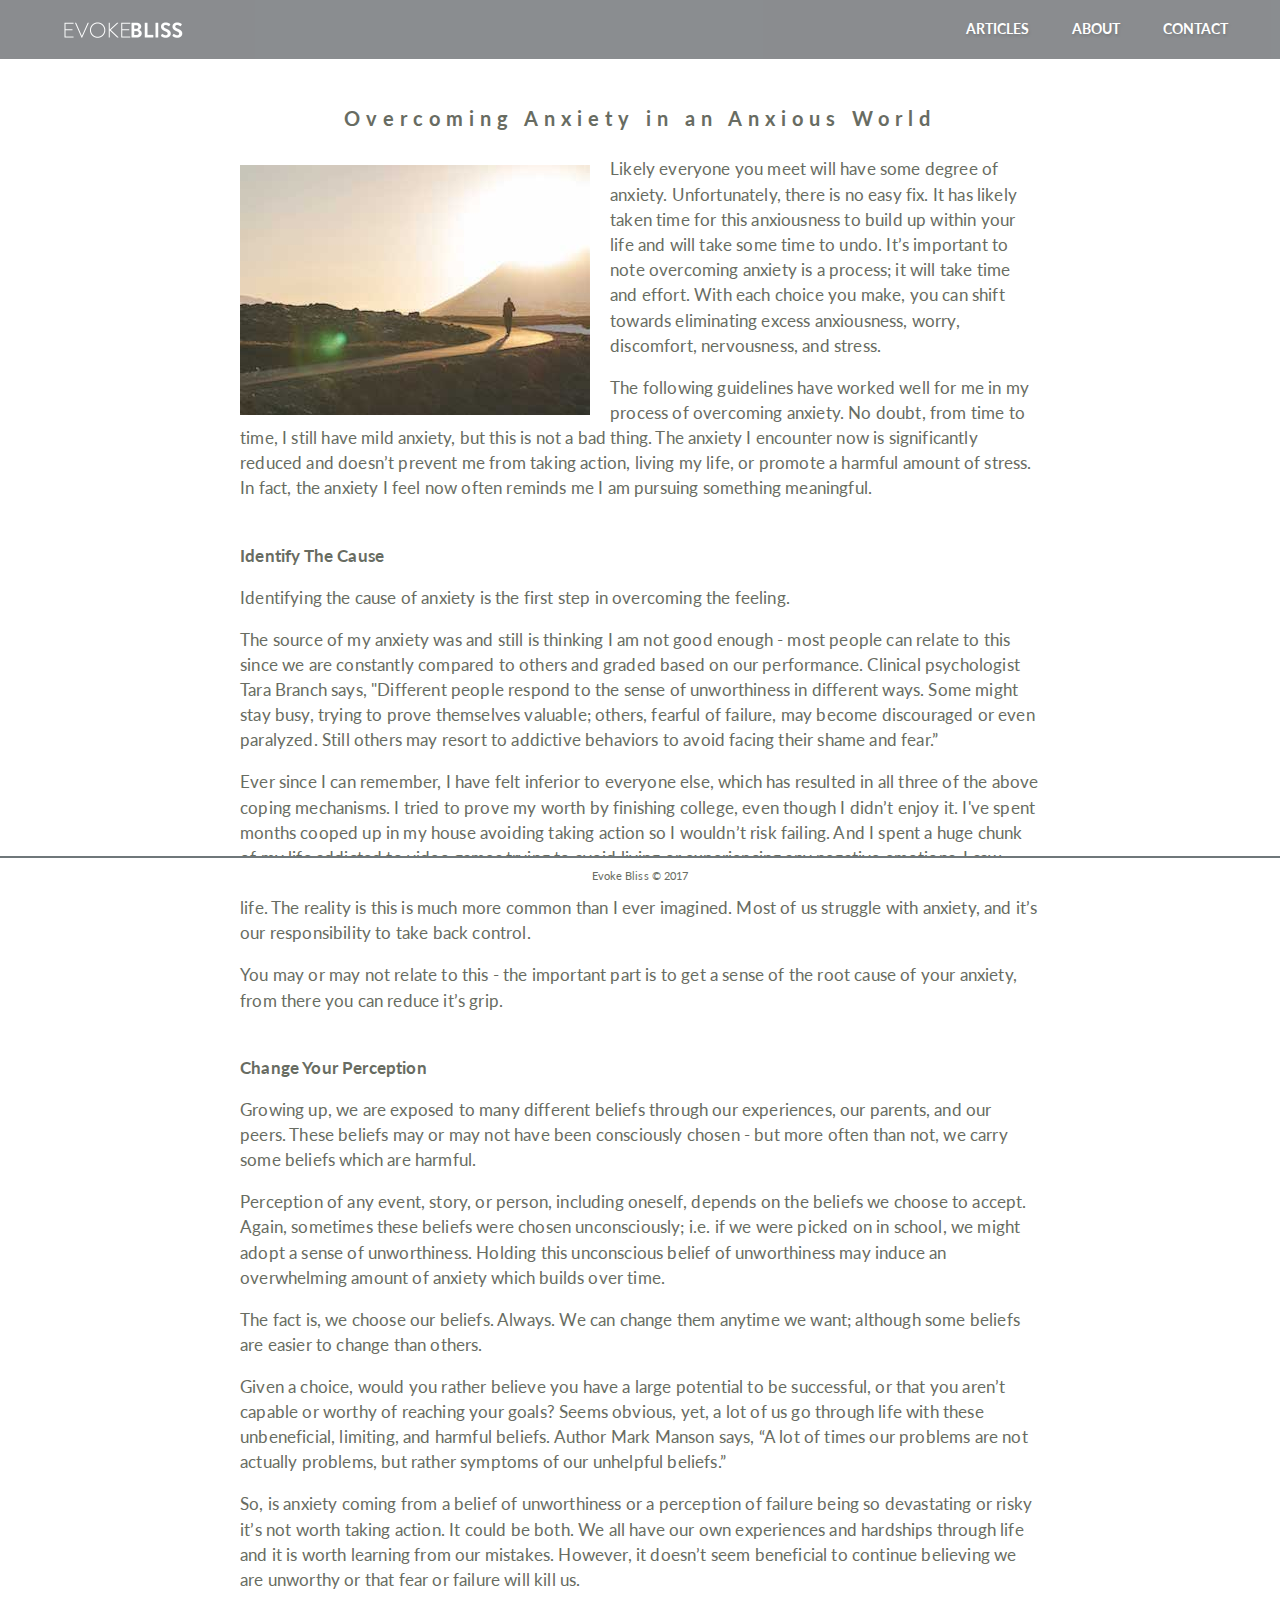
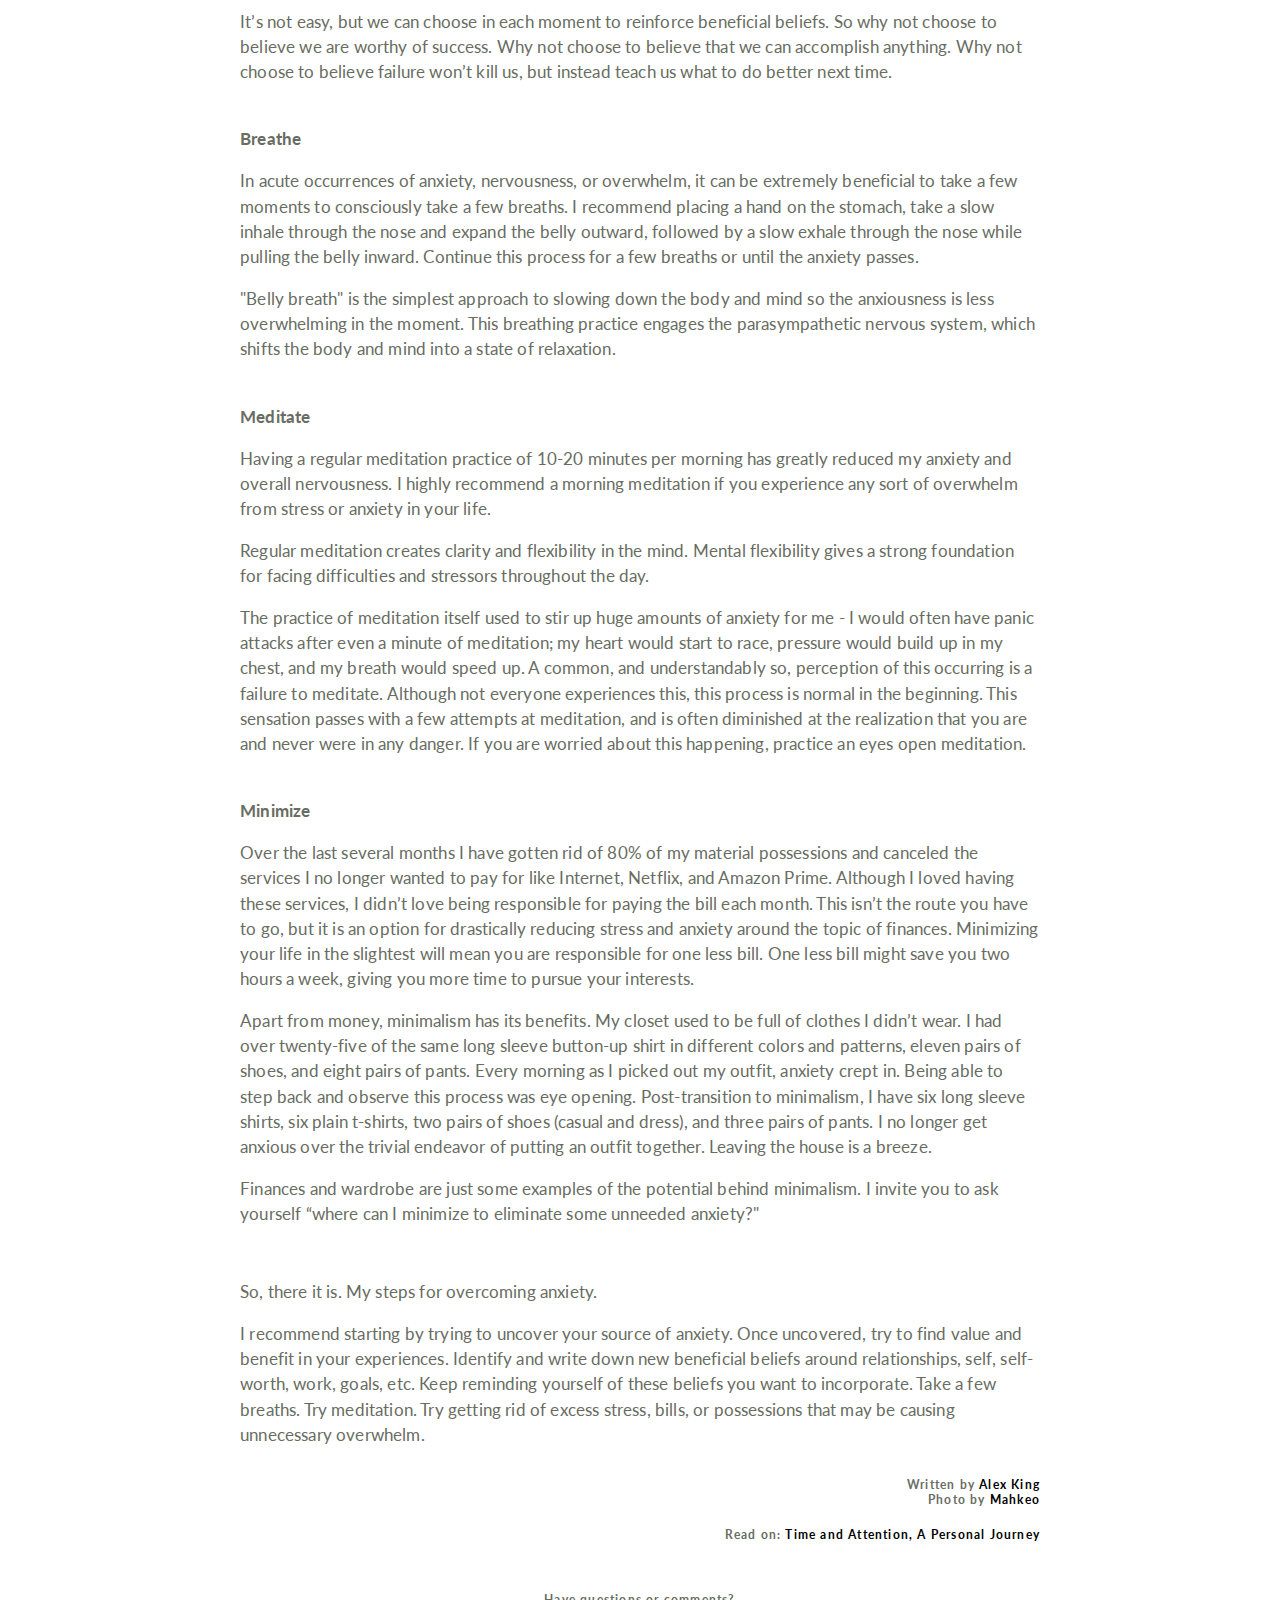
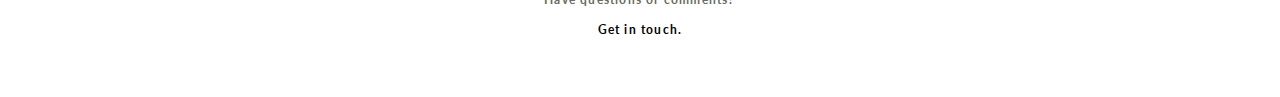
<file: articles/overcoming-anxiety.html>
<!DOCTYPE html>
<html lang="en">

<head>
  <meta charset="utf-8">
  <meta name="viewport" content="width=device-width, initial-scale=1">
  <link rel="stylesheet" href="../css/normalize.css">
  <link rel="stylesheet" href="../css/style.css">
  <!-- <link rel="stylesheet" href="css/responsive.css"> -->
  <title>Evoke Bliss: Live the Good Life.</title>
</head>

<body>
  <section id="fixed-banner">
    <div class="fixed-wrapper">
      <header>
        <a href="../index.html" id="logo"><img src="../photos/evoke-bliss-logo.png"></a>
        <nav>
          <a href="../articles.html">Articles</a>
          <a href="../about.html">About</a>
          <a href="../contact.html">Contact</a>
        </nav>
      </header>
    </div>

  </section>
  <div class="article-title">
    <h2>Overcoming Anxiety in an Anxious World</h2>
  </div>

  <div class="article-content">
    <div class="article-split">
      <img src="../photos/article-2.jpg" alt="">
      <p>Likely everyone you meet will have some degree of anxiety. Unfortunately, there is no easy fix. It has likely
        taken time for this anxiousness to build up within your life and will take some time to undo. It’s important to
        note overcoming anxiety is a process; it will take time and effort. With each choice you make, you can shift
        towards eliminating excess anxiousness, worry, discomfort, nervousness, and stress.</p>

      <div class="full-width-text">
        <p>The following guidelines have worked well for me in my process of overcoming anxiety. No doubt, from time to
          time, I still have mild anxiety, but this is not a bad thing. The anxiety I encounter now is significantly
          reduced and doesn’t prevent me from taking action, living my life, or promote a harmful amount of stress. In
          fact, the anxiety I feel now often reminds me I am pursuing something meaningful.</p>
        <p><br><strong>Identify The Cause</strong></p>
        <p>Identifying the cause of anxiety is the first step in overcoming the feeling.</p>
        <p>The source of my anxiety was and still is thinking I am not good enough - most people can relate to this
          since we are constantly compared to others and graded based on our performance. Clinical psychologist Tara
          Branch says, "Different people respond to the sense of unworthiness in different ways. Some might stay busy,
          trying to prove themselves valuable; others, fearful of failure, may become discouraged or even paralyzed.
          Still others may resort to addictive behaviors to avoid facing their shame and fear.”</p>
        <p>Ever since I can remember, I have felt inferior to everyone else, which has resulted in all three of the
          above coping mechanisms. I tried to prove my worth by finishing college, even though I didn’t enjoy it. I've
          spent months cooped up in my house avoiding taking action so I wouldn’t risk failing. And I spent a huge
          chunk of my life addicted to video games trying to avoid living or experiencing any negative emotions. I saw
          everyone else as “having it together,” thinking I was the only one who had no idea what I was doing in my
          life. The reality is this is much more common than I ever imagined. Most of us struggle with anxiety, and
          it’s our responsibility to take back control.</p>
        <p>You may or may not relate to this - the important part is to get a sense of the root cause of your anxiety,
          from there you can reduce it’s grip.</p>
        <p><br><strong>Change Your Perception</strong></p>
        <p>Growing up, we are exposed to many different beliefs through our experiences, our parents, and our peers.
          These beliefs may or may not have been consciously chosen - but more often than not, we carry some beliefs
          which are harmful.</p>
        <p>Perception of any event, story, or person, including oneself, depends on the beliefs we choose to accept.
          Again, sometimes these beliefs were chosen unconsciously; i.e. if we were picked on in school, we might adopt
          a sense of unworthiness. Holding this unconscious belief of unworthiness may induce an overwhelming amount of
          anxiety which builds over time.</p>
        <p>The fact is, we choose our beliefs. Always. We can change them anytime we want; although some beliefs are
          easier to change than others.</p>
        <p>Given a choice, would you rather believe you have a large potential to be successful, or that you aren’t
          capable or worthy of reaching your goals? Seems obvious, yet, a lot of us go through life with these
          unbeneficial, limiting, and harmful beliefs. Author Mark Manson says, “A lot of times our problems are not
          actually problems, but rather symptoms of our unhelpful beliefs.”</p>
        <p>So, is anxiety coming from a belief of unworthiness or a perception of failure being so devastating or risky
          it’s not worth taking action. It could be both. We all have our own experiences and hardships through life
          and it is worth learning from our mistakes. However, it doesn’t seem beneficial to continue believing we are
          unworthy or that fear or failure will kill us.</p>
        <p>It’s not easy, but we can choose in each moment to reinforce beneficial beliefs. So why not choose to
          believe we are worthy of success. Why not choose to believe that we can accomplish anything. Why not choose
          to believe failure won’t kill us, but instead teach us what to do better next time.</p>
        <p><br><strong>Breathe</strong></p>
        <p>In acute occurrences of anxiety, nervousness, or overwhelm, it can be extremely beneficial to take a few
          moments to consciously take a few breaths. I recommend placing a hand on the stomach, take a slow inhale
          through the nose and expand the belly outward, followed by a slow exhale through the nose while pulling the
          belly inward. Continue this process for a few breaths or until the anxiety passes. </p>
        <p>"Belly breath" is the simplest approach to slowing down the body and mind so the anxiousness is less
          overwhelming in the moment. This breathing practice engages the parasympathetic nervous system, which shifts
          the body and mind into a state of relaxation.</p>
        <p><br><strong>Meditate</strong></p>
        <p>Having a regular meditation practice of 10-20 minutes per morning has greatly reduced my anxiety and overall
          nervousness. I highly recommend a morning meditation if you experience any sort of overwhelm from stress or
          anxiety in your life.</p>
        <p>Regular meditation creates clarity and flexibility in the mind. Mental flexibility gives a strong foundation
          for facing difficulties and stressors throughout the day.</p>
        <p>The practice of meditation itself used to stir up huge amounts of anxiety for me - I would often have panic
          attacks after even a minute of meditation; my heart would start to race, pressure would build up in my chest,
          and my breath would speed up. A common, and understandably so, perception of this occurring is a failure to
          meditate. Although not everyone experiences this, this process is normal in the beginning. This sensation
          passes with a few attempts at meditation, and is often diminished at the realization that you are and never
          were in any danger. If you are worried about this happening, practice an eyes open meditation. </p>
        <p><br><strong>Minimize</strong></p>
        <p>Over the last several months I have gotten rid of 80% of my material possessions and canceled the services I
          no longer wanted to pay for like Internet, Netflix, and Amazon Prime. Although I loved having these services,
          I didn’t love being responsible for paying the bill each month. This isn’t the route you have to go, but it
          is an option for drastically reducing stress and anxiety around the topic of finances. Minimizing your life
          in the slightest will mean you are responsible for one less bill. One less bill might save you two hours a
          week, giving you more time to pursue your interests.</p>
        <p>Apart from money, minimalism has its benefits. My closet used to be full of clothes I didn’t wear. I had
          over twenty-five of the same long sleeve button-up shirt in different colors and patterns, eleven pairs of
          shoes, and eight pairs of pants. Every morning as I picked out my outfit, anxiety crept in. Being able to
          step back and observe this process was eye opening. Post-transition to minimalism, I have six long sleeve
          shirts, six plain t-shirts, two pairs of shoes (casual and dress), and three pairs of pants. I no longer get
          anxious over the trivial endeavor of putting an outfit together. Leaving the house is a breeze.</p>
        <p>Finances and wardrobe are just some examples of the potential behind minimalism. I invite you to ask
          yourself “where can I minimize to eliminate some unneeded anxiety?"</p>
        <br>
        <p>So, there it is. My steps for overcoming anxiety.</p>
        <p>I recommend starting by trying to uncover your source of anxiety. Once uncovered, try to find value and
          benefit in your experiences. Identify and write down new beneficial beliefs around relationships, self,
          self-worth, work, goals, etc. Keep reminding yourself of these beliefs you want to incorporate. Take a few
          breaths. Try meditation. Try getting rid of excess stress, bills, or possessions that may be causing
          unnecessary overwhelm.</p>
      </div>

      <div class="full-width-text">
        <p></p>
      </div>

      <div class="full-width-text">
        <p></p>
      </div>

    </div>
  </div>

  <div class="article-content article-end">
    <h6 id="author" class="end">Written by <a href="../about.html">Alex King</a></h6>
    <h6 id="photo-credit" class="end">Photo by <a href="https://unsplash.com/@mahkeo" target="_blank">Mahkeo</a></h6>
    <h6 id="read-on" class="end">Read on: <a href="time-and-attention.html">Time and Attention, A Personal Journey</a></h6>
    <h6 id="contact" class="end">Have questions or comments? <a href="../contact.html"> <br><br>Get in touch.</a></h6>
  </div>
  <footer id="fixed-footer">
    <p>Evoke Bliss &copy; 2017 </p>
  </footer>

</body>

</html>
</file>
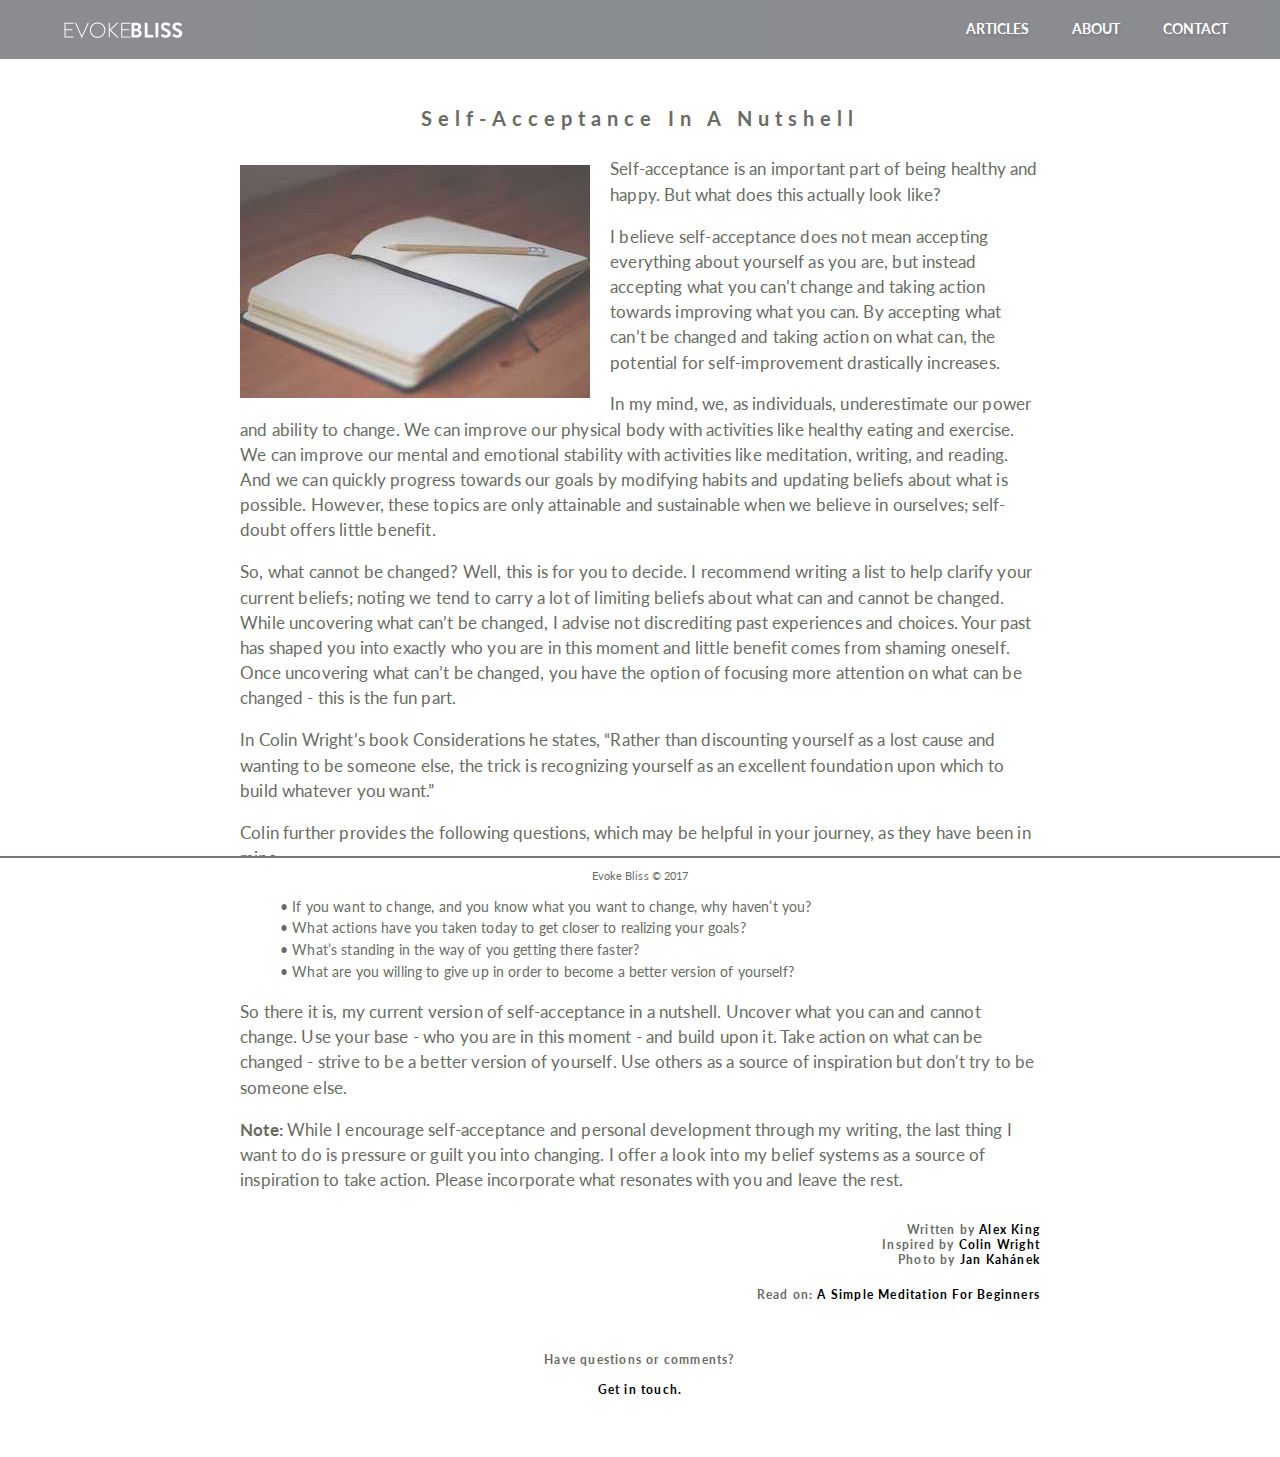
<file: articles/self-acceptance.html>
<!DOCTYPE html>
<html lang="en">

<head>
  <meta charset="utf-8">
  <meta name="viewport" content="width=device-width, initial-scale=1">
  <link rel="stylesheet" href="../css/normalize.css">
  <link rel="stylesheet" href="../css/style.css">
  <!-- <link rel="stylesheet" href="css/responsive.css"> -->
  <title>Evoke Bliss: Live the Good Life.</title>
</head>

<body>
  <section id="fixed-banner">
    <div class="fixed-wrapper">
      <header>
        <a href="../index.html" id="logo"><img src="../photos/evoke-bliss-logo.png"></a>
        <nav>
          <a href="../articles.html">Articles</a>
          <a href="../about.html">About</a>
          <a href="../contact.html">Contact</a>
        </nav>
      </header>
    </div>

  </section>
  <div class="article-title">
    <h2>Self-Acceptance In A Nutshell</h2>
  </div>

  <div class="article-content">
    <div class="article-split">
      <img src="../photos/article-5.jpg" alt="">
      <p>Self-acceptance is an important part of being healthy and happy. But what does this actually look like?</p>
      <p>I believe self-acceptance does not mean accepting everything about yourself as you are, but instead accepting
        what you can’t change and taking action towards improving what you can. By accepting what can’t be changed and
        taking action on what can, the potential for self-improvement drastically increases.</p>
      <div class="full-width-text">
        <p>In my mind, we, as individuals, underestimate our power and ability to change. We can improve our physical
          body with activities like healthy eating and exercise. We can improve our mental and emotional stability with
          activities like meditation, writing, and reading. And we can quickly progress towards our goals by modifying
          habits and updating beliefs about what is possible. However, these topics are only attainable and sustainable
          when we believe in ourselves; self-doubt offers little benefit.</p>
        <p>So, what cannot be changed? Well, this is for you to decide. I recommend writing a list to help clarify your
          current beliefs; noting we tend to carry a lot of limiting beliefs about what can and cannot be changed.
          While uncovering what can’t be changed, I advise not discrediting past experiences and choices. Your past has
          shaped you into exactly who you are in this moment and little benefit comes from shaming oneself. Once
          uncovering what can’t be changed, you have the option of focusing more attention on what can be changed -
          this is the fun part.</p>
        <p>In Colin Wright’s book Considerations he states, “Rather than discounting yourself as a lost cause and
          wanting to be someone else, the trick is recognizing yourself as an excellent foundation upon which to build
          whatever you want.”</p>
        <p>Colin further provides the following questions, which may be helpful in your journey, as they have been in
          mine.</p>
        <br>
        <p class="indent"> • If you want to change, and you know what you want to change, why haven’t you?
          <br>• What actions have you taken today to get closer to realizing your goals?
          <br>• What’s standing in the way of you getting there faster?
          <br>• What are you willing to give up in order to become a better version of yourself?
        </p>
        <p>So there it is, my current version of self-acceptance in a nutshell. Uncover what you can and cannot change.
          Use your base - who you are in this moment - and build upon it. Take action on what can be changed - strive
          to be a better version of yourself. Use others as a source of inspiration but don't try to be someone else.</p>
        <p><strong>Note:</strong> While I encourage self-acceptance and personal development through my writing, the
          last thing I want to do is pressure or guilt you into changing. I offer a look into my belief systems as a
          source of inspiration to take action. Please incorporate what resonates with you and leave the rest.</p>
      </div>
    </div>
  </div>

  <div class="article-content article-end">
    <h6 id="author" class="end">Written by <a href="../about.html">Alex King</a></h6>
    <h6 id="photo-credit" class="end" style="margin: 0;">Inspired by <a href="http://www.colin.io" target="_blank">Colin
        Wright</a></h6>
    <h6 id="photo-credit" class="end">Photo by <a href="https://unsplash.com/@honza_kahanek" target="_blank">Jan
        Kahánek</a></h6>
    <h6 id="read-on" class="end">Read on: <a href="a-simple-meditation-for-beginners.html">A Simple Meditation For
        Beginners</a></h6>
    <h6 id="contact" class="end">Have questions or comments? <a href="../contact.html"> <br><br>Get in touch.</a></h6>
  </div>
  <footer id="fixed-footer">
    <p>Evoke Bliss &copy; 2017 </p>
  </footer>

</body>

</html>
</file>
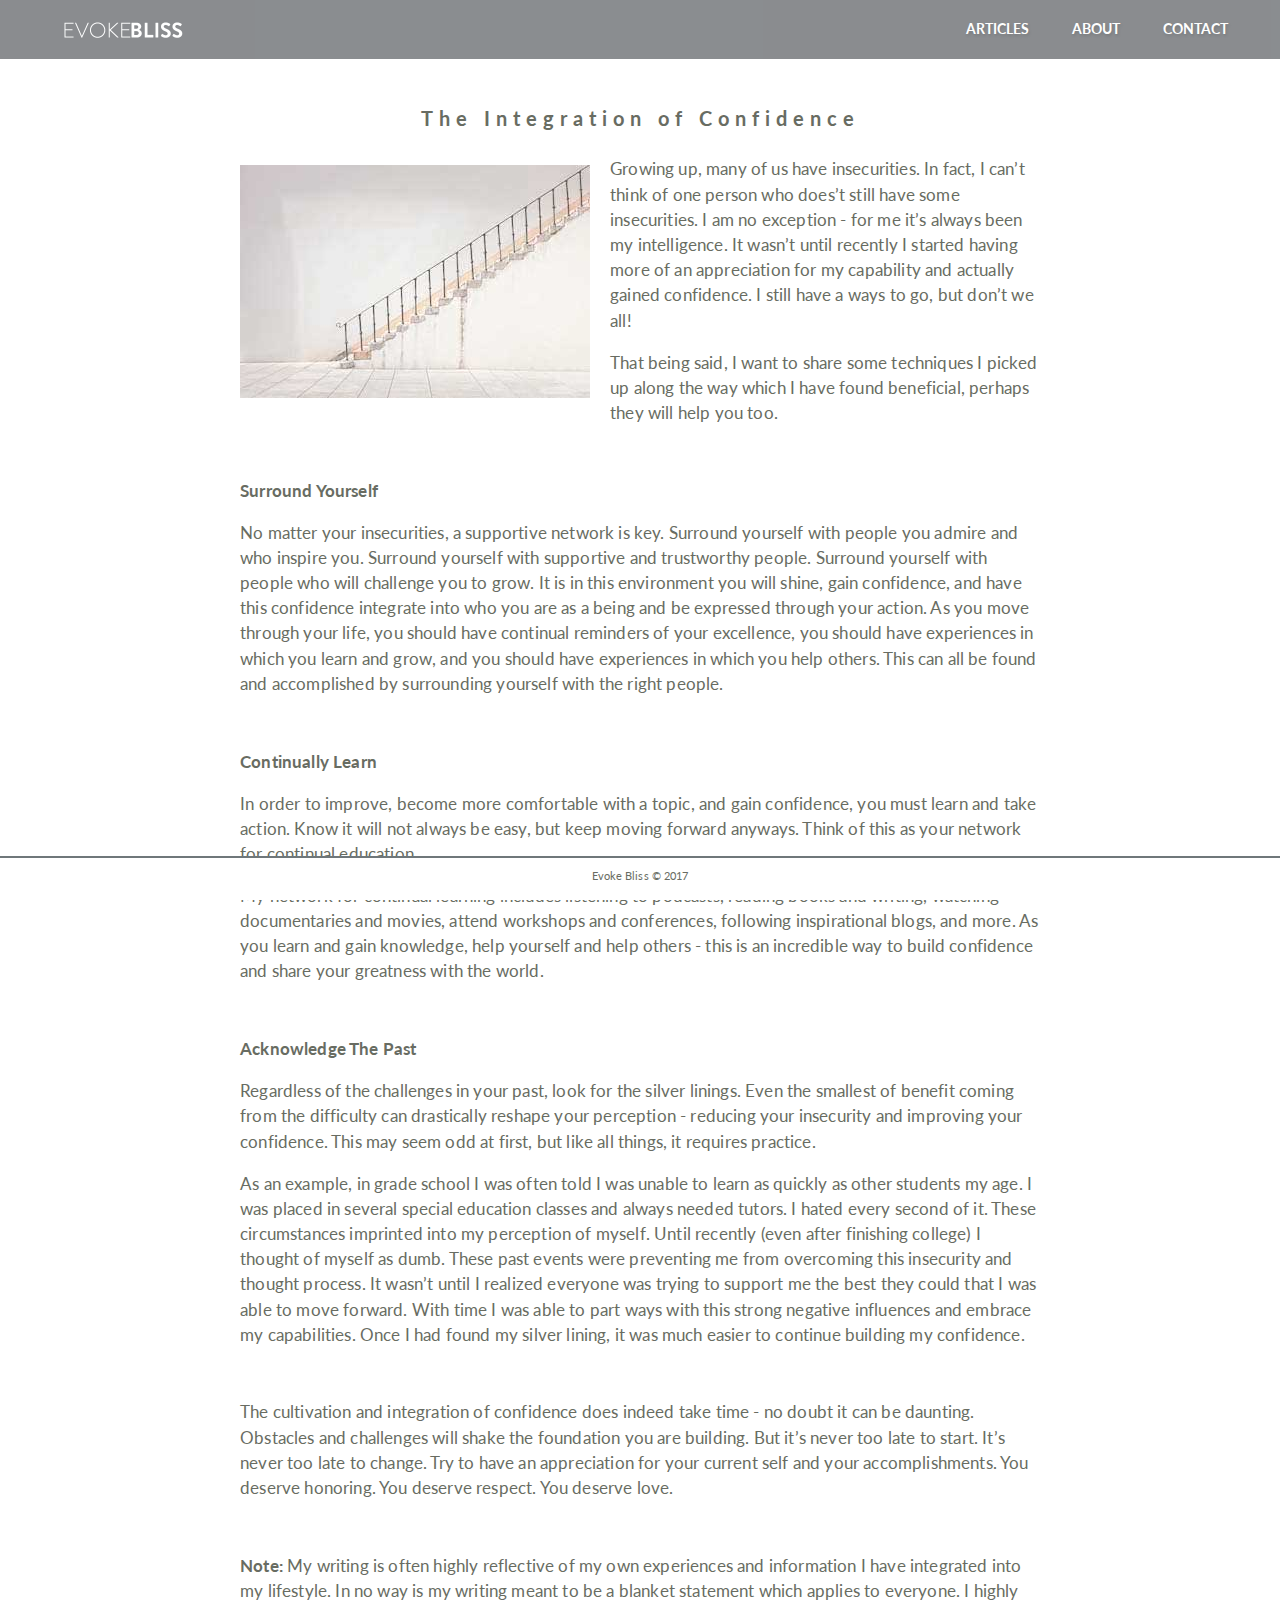
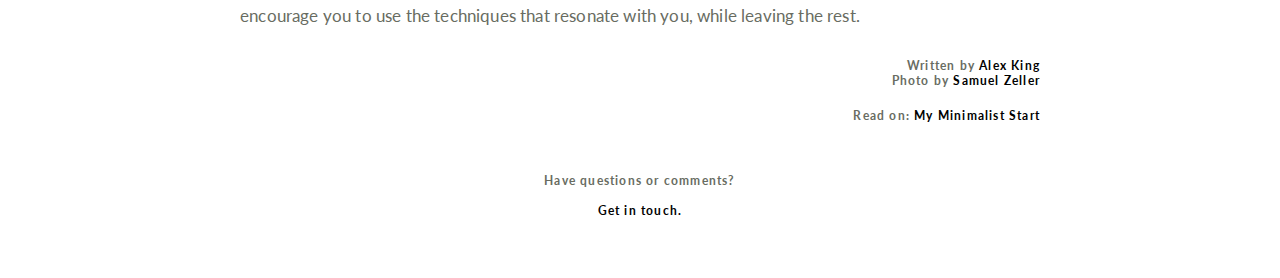
<file: articles/the-integration-of-confidence.html>
<!DOCTYPE html>
<html lang="en">

<head>
  <meta charset="utf-8">
  <meta name="viewport" content="width=device-width, initial-scale=1">
  <link rel="stylesheet" href="../css/normalize.css">
  <link rel="stylesheet" href="../css/style.css">
  <!-- <link rel="stylesheet" href="css/responsive.css"> -->
  <title>Evoke Bliss: Live the Good Life.</title>
</head>

<body>
  <section id="fixed-banner">
    <div class="fixed-wrapper">
      <header>
        <a href="../index.html" id="logo"><img src="../photos/evoke-bliss-logo.png"></a>
        <nav>
          <a href="../articles.html">Articles</a>
          <a href="../about.html">About</a>
          <a href="../contact.html">Contact</a>
        </nav>
      </header>
    </div>

  </section>
  <div class="article-title">
    <h2>The Integration of Confidence</h2>
  </div>

  <div class="article-content">
    <div class="article-split">
      <img src="../photos/article-8.jpg" alt="">
      <p>Growing up, many of us have insecurities. In fact, I can’t think of one person who does’t still have some
        insecurities. I am no exception - for me it’s always been my intelligence. It wasn’t until recently I started
        having more of an appreciation for my capability and actually gained confidence. I still have a ways to go, but
        don’t we all!</p>
      <p>That being said, I want to share some techniques I picked up along the way which I have found beneficial,
        perhaps they will help you too.</p>
      <div class="full-width-text">
        <br>
        <p><strong>Surround Yourself</strong></p>
        <p>No matter your insecurities, a supportive network is key. Surround yourself with people you admire and who
          inspire you. Surround yourself with supportive and trustworthy people. Surround yourself with people who will
          challenge you to grow. It is in this environment you will shine, gain confidence, and have this confidence
          integrate into who you are as a being and be expressed through your action. As you move through your life,
          you should have continual reminders of your excellence, you should have experiences in which you learn and
          grow, and you should have experiences in which you help others. This can all be found and accomplished by
          surrounding yourself with the right people. </p>
        <br>
        <p><strong>Continually Learn</strong></p>
        <p>In order to improve, become more comfortable with a topic, and gain confidence, you must learn and take
          action. Know it will not always be easy, but keep moving forward anyways. Think of this as your network for
          continual education.</p>
        <p>My network for continual learning includes listening to podcasts, reading books and writing, watching
          documentaries and movies, attend workshops and conferences, following inspirational blogs, and more. As you
          learn and gain knowledge, help yourself and help others - this is an incredible way to build confidence and
          share your greatness with the world.</p>
        <br>
        <p><strong>Acknowledge The Past</strong></p>
        <p>Regardless of the challenges in your past, look for the silver linings. Even the smallest of benefit coming
          from the difficulty can drastically reshape your perception - reducing your insecurity and improving your
          confidence. This may seem odd at first, but like all things, it requires practice.</p>
        <p>As an example, in grade school I was often told I was unable to learn as quickly as other students my age. I
          was placed in several special education classes and always needed tutors. I hated every second of it. These
          circumstances imprinted into my perception of myself. Until recently (even after finishing college) I thought
          of myself as dumb. These past events were preventing me from overcoming this insecurity and thought process.
          It wasn’t until I realized everyone was trying to support me the best they could that I was able to move
          forward. With time I was able to part ways with this strong negative influences and embrace my capabilities.
          Once I had found my silver lining, it was much easier to continue building my confidence.</p>
        <br>
        <p>The cultivation and integration of confidence does indeed take time - no doubt it can be daunting. Obstacles
          and challenges will shake the foundation you are building. But it’s never too late to start. It’s never too
          late to change. Try to have an appreciation for your current self and your accomplishments. You deserve
          honoring. You deserve respect. You deserve love.</p>
        <br>
        <p><strong>Note:</strong> My writing is often highly reflective of my own experiences and information I have
          integrated into my lifestyle. In no way is my writing meant to be a blanket statement which applies to
          everyone. I highly encourage you to use the techniques that resonate with you, while leaving the rest.</p>
        <p></p>
      </div>

      <div class="full-width-text">
        <p></p>
      </div>

      <div class="full-width-text">
        <p></p>
      </div>

    </div>
  </div>

  <div class="article-content article-end">
    <h6 id="author" class="end">Written by <a href="../about.html">Alex King</a></h6>
    <h6 id="photo-credit" class="end">Photo by <a href="https://unsplash.com/@samuelzeller" target="_blank">Samuel
        Zeller</a></h6>
    <h6 id="read-on" class="end">Read on: <a href="my-minimalist-start.html">My Minimalist Start</a></h6>
    <h6 id="contact" class="end">Have questions or comments? <a href="../contact.html"> <br><br>Get in touch.</a></h6>
  </div>
  <footer id="fixed-footer">
    <p>Evoke Bliss &copy; 2017 </p>
  </footer>

</body>

</html>
</file>
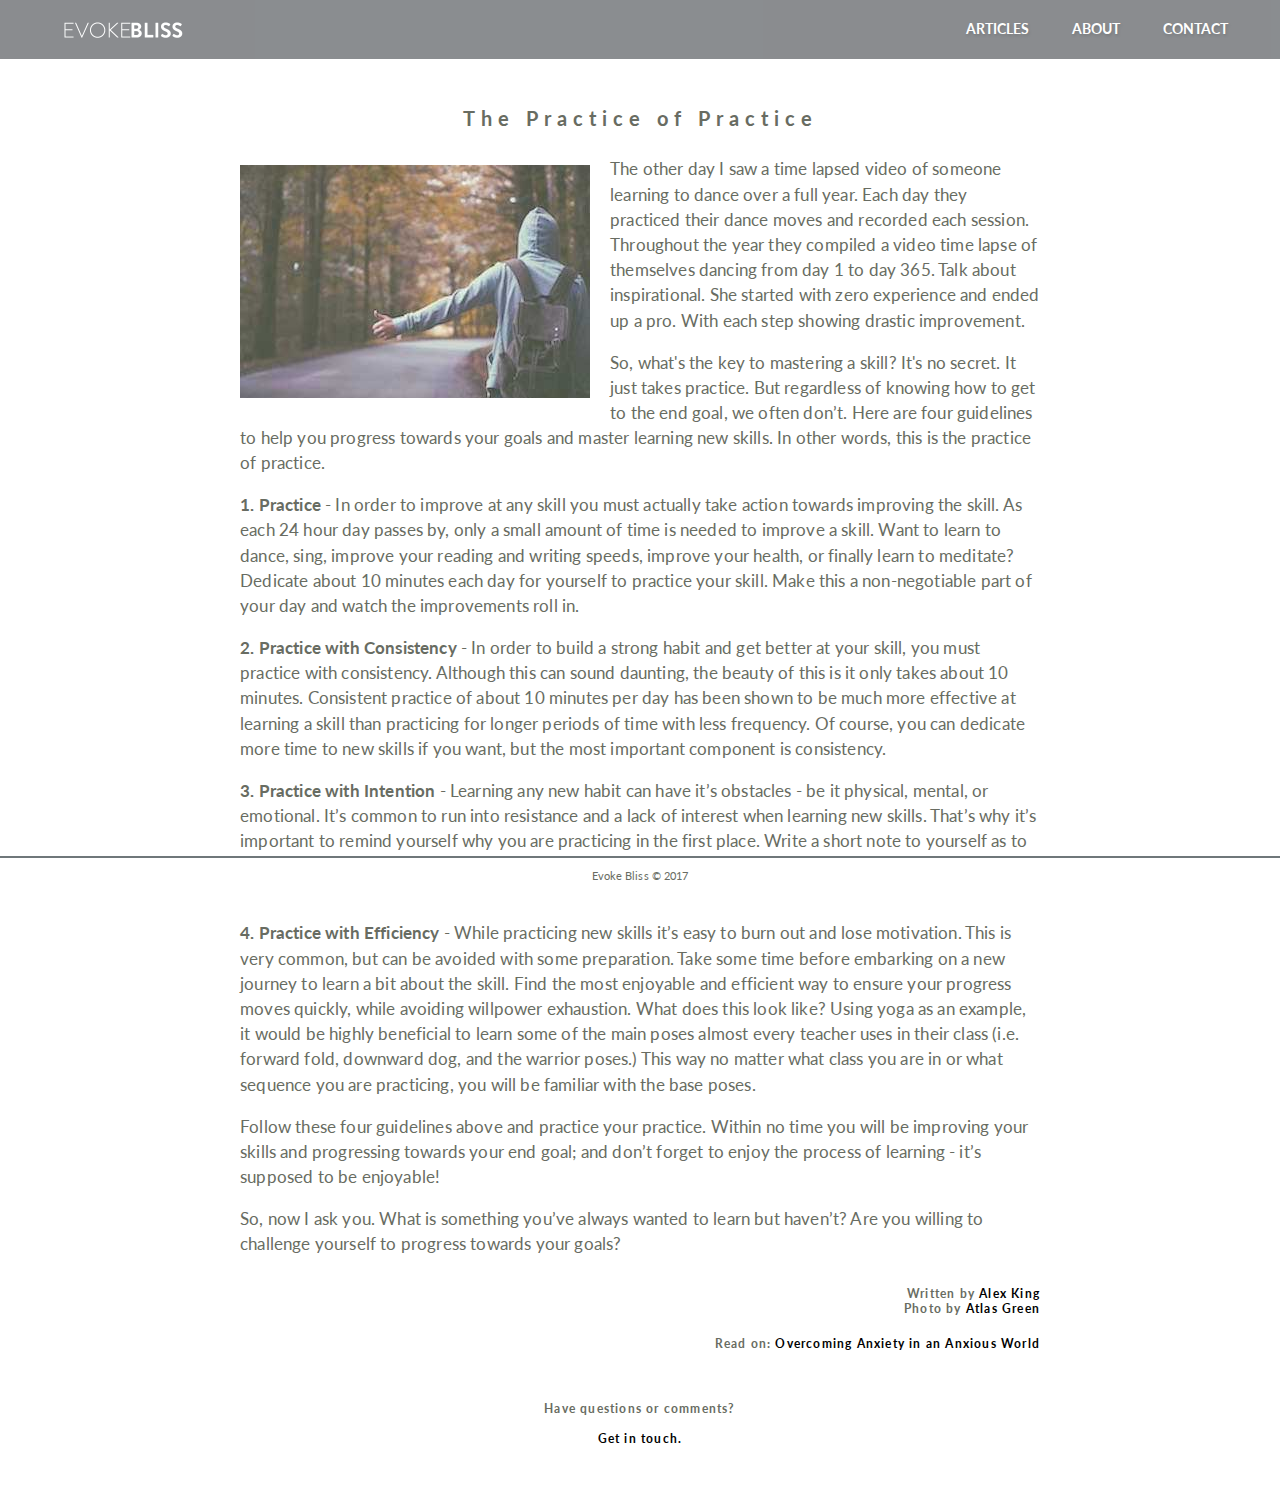
<file: articles/the-practice-of-practice.html>
<!DOCTYPE html>
<html lang="en">

<head>
  <meta charset="utf-8">
  <meta name="viewport" content="width=device-width, initial-scale=1">
  <link rel="stylesheet" href="../css/normalize.css">
  <link rel="stylesheet" href="../css/style.css">
  <!-- <link rel="stylesheet" href="css/responsive.css"> -->
  <title>Evoke Bliss: Live the Good Life.</title>
</head>

<body>
  <section id="fixed-banner">
    <div class="fixed-wrapper">
      <header>
        <a href="../index.html" id="logo"><img src="../photos/evoke-bliss-logo.png"></a>
        <nav>
          <a href="../articles.html">Articles</a>
          <a href="../about.html">About</a>
          <a href="../contact.html">Contact</a>
        </nav>
      </header>
    </div>

  </section>
  <div class="article-title">
    <h2>The Practice of Practice</h2>
  </div>

  <div class="article-content">
    <div class="article-split">
      <img src="../photos/article-1.jpg" alt="">
      <p>The other day I saw a time lapsed video of someone learning to dance over a full year. Each day they practiced
        their dance moves and recorded each session. Throughout the year they compiled a video time lapse of themselves
        dancing from day 1 to day 365. Talk about inspirational. She started with zero experience and ended up a pro.
        With each step showing drastic improvement.</p>

      <div class="full-width-text">
        <p>So, what's the key to mastering a skill? It's no secret. It just takes practice. But regardless of knowing
          how to get to the end goal, we often don’t. Here are four guidelines to help you progress towards your goals
          and master learning new skills. In other words, this is the practice of practice.</p>
        <p><strong>1. Practice</strong> - In order to improve at any skill you must actually take action towards
          improving the skill. As each 24 hour day passes by, only a small amount of time is needed to improve a skill.
          Want to learn to dance, sing, improve your reading and writing speeds, improve your health, or finally learn
          to meditate? Dedicate about 10 minutes each day for yourself to practice your skill. Make this a
          non-negotiable part of your day and watch the improvements roll in.</p>
        <p><strong>2. Practice with Consistency</strong> - In order to build a strong habit and get better at your
          skill, you must practice with consistency. Although this can sound daunting, the beauty of this is it only
          takes about 10 minutes. Consistent practice of about 10 minutes per day has been shown to be much more
          effective at learning a skill than practicing for longer periods of time with less frequency. Of course, you
          can dedicate more time to new skills if you want, but the most important component is consistency.</p>
        <p><strong>3. Practice with Intention</strong> - Learning any new habit can have it’s obstacles - be it
          physical, mental, or emotional. It’s common to run into resistance and a lack of interest when learning new
          skills. That’s why it’s important to remind yourself why you are practicing in the first place. Write a short
          note to yourself as to why you are learning the skill. Make sure you see the note each time you practice and
          take a moment to let the intention set in before beginning.</p>
        <p><strong>4. Practice with Efficiency</strong> - While practicing new skills it’s easy to burn out and lose
          motivation. This is very common, but can be avoided with some preparation. Take some time before embarking on
          a new journey to learn a bit about the skill. Find the most enjoyable and efficient way to ensure your
          progress moves quickly, while avoiding willpower exhaustion. What does this look like? Using yoga as an
          example, it would be highly beneficial to learn some of the main poses almost every teacher uses in their
          class (i.e. forward fold, downward dog, and the warrior poses.) This way no matter what class you are in or
          what sequence you are practicing, you will be familiar with the base poses.</p>
        <p>Follow these four guidelines above and practice your practice. Within no time you will be improving your
          skills and progressing towards your end goal; and don’t forget to enjoy the process of learning - it’s
          supposed to be enjoyable!</p>
        <p>So, now I ask you. What is something you’ve always wanted to learn but haven’t? Are you willing to challenge
          yourself to progress towards your goals?</p>
      </div>

      <div class="full-width-text">
        <p></p>
      </div>

      <div class="full-width-text">
        <p></p>
      </div>

    </div>
  </div>

  <div class="article-content article-end">
    <h6 id="author" class="end">Written by <a href="../about.html">Alex King</a></h6>
    <h6 id="photo-credit" class="end">Photo by <a href="https://unsplash.com/@atlas_green" target="_blank">Atlas Green</a></h6>
    <h6 id="read-on" class="end">Read on: <a href="overcoming-anxiety.html">Overcoming Anxiety in an Anxious World</a></h6>
    <h6 id="contact" class="end">Have questions or comments? <a href="../contact.html"> <br><br>Get in touch.</a></h6>
  </div>
  <footer id="fixed-footer">
    <p>Evoke Bliss &copy; 2017 </p>
  </footer>

</body>

</html>
</file>
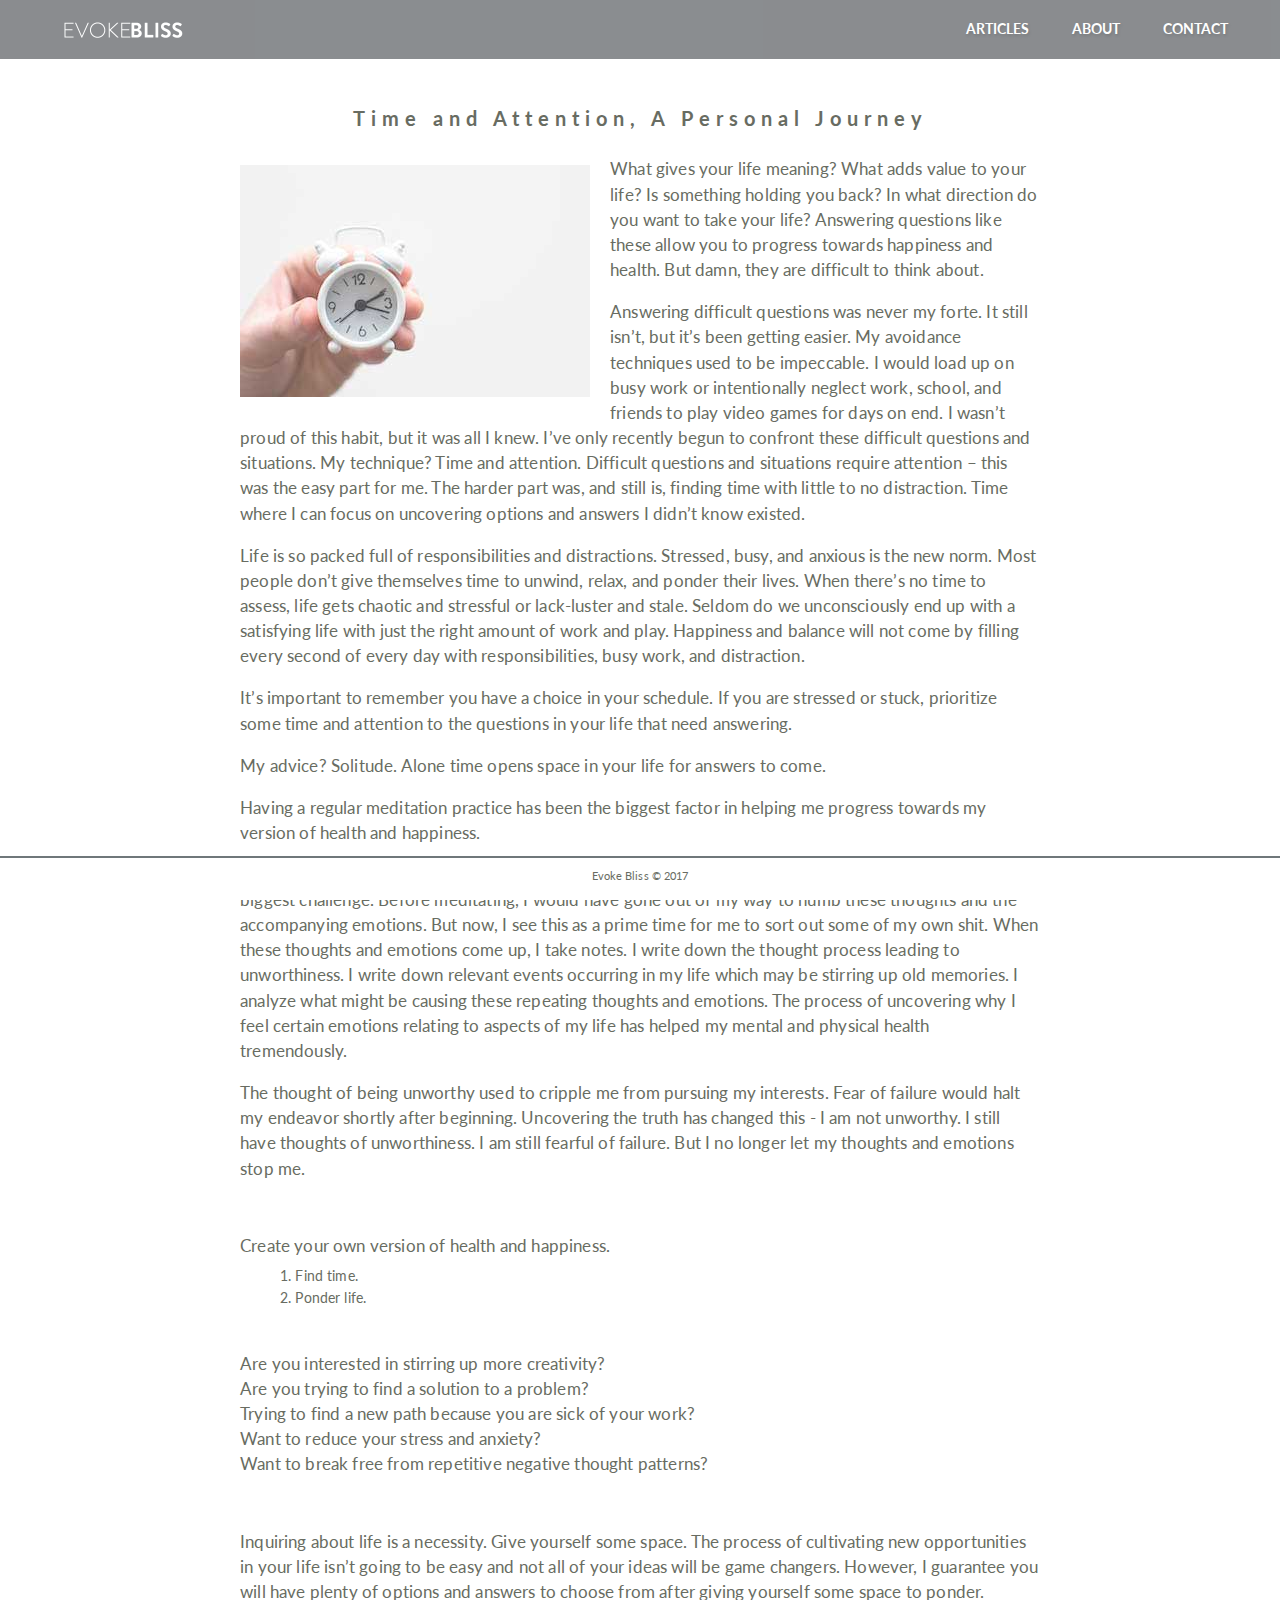
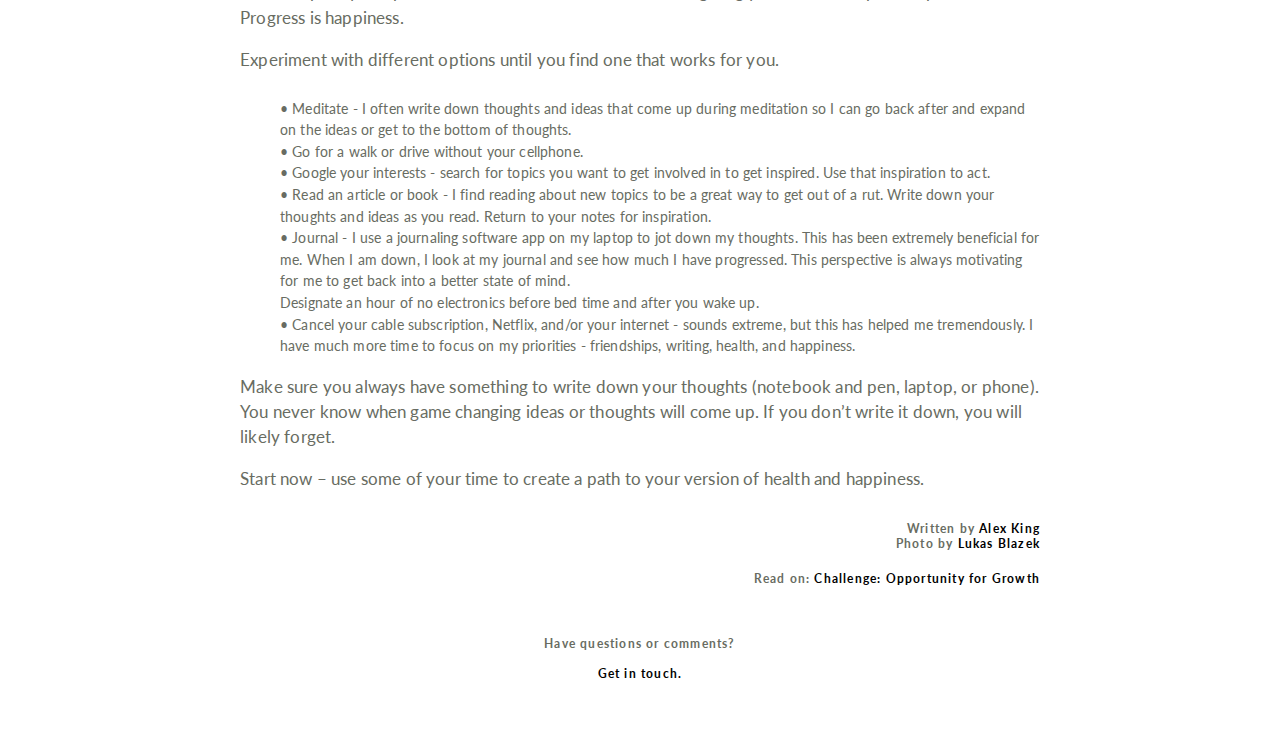
<file: articles/time-and-attention.html>
<!DOCTYPE html>
<html lang="en">

<head>
  <meta charset="utf-8">
  <meta name="viewport" content="width=device-width, initial-scale=1">
  <link rel="stylesheet" href="../css/normalize.css">
  <link rel="stylesheet" href="../css/style.css">
  <!-- <link rel="stylesheet" href="css/responsive.css"> -->
  <title>Evoke Bliss: Live the Good Life.</title>
</head>

<body>
  <section id="fixed-banner">
    <div class="fixed-wrapper">
      <header>
        <a href="../index.html" id="logo"><img src="../photos/evoke-bliss-logo.png"></a>
        <nav>
          <a href="../articles.html">Articles</a>
          <a href="../about.html">About</a>
          <a href="../contact.html">Contact</a>
        </nav>
      </header>
    </div>

  </section>
  <div class="article-title">
    <h2>Time and Attention, A Personal Journey</h2>
  </div>

  <div class="article-content">
    <div class="article-split">
      <img src="../photos/article-3.jpg" alt="">
      <p>What gives your life meaning? What adds value to your life? Is something holding you back? In what direction
        do you want to take your life? Answering questions like these allow you to progress towards happiness and
        health. But damn, they are difficult
        to think about.</p>
      <div class="full-width-text">
        <p>Answering difficult questions was never my forte. It still isn’t, but it’s been getting easier. My avoidance
          techniques used to be impeccable. I would load up on busy work or intentionally neglect work, school, and
          friends to play video games
          for days on end. I wasn’t proud of this habit, but it was all I knew. I’ve only recently begun to confront
          these difficult questions and situations. My technique? Time and attention. Difficult questions and
          situations require attention – this
          was the easy part for me. The harder part was, and still is, finding time with little to no distraction. Time
          where I can focus on uncovering options and answers I didn’t know existed.</p>
        <p>Life is so packed full of responsibilities and distractions. Stressed, busy, and anxious is the new norm.
          Most people don’t give themselves time to unwind, relax, and ponder their lives. When there’s no time to
          assess, life gets chaotic and stressful
          or lack-luster and stale. Seldom do we unconsciously end up with a satisfying life with just the right amount
          of work and play. Happiness and balance will not come by filling every second of every day with
          responsibilities, busy work, and distraction.</p>
        <p>It’s important to remember you have a choice in your schedule. If you are stressed or stuck, prioritize some
          time and attention to the questions in your life that need answering. </p>
        <p>My advice? Solitude. Alone time opens space in your life for answers to come.</p>
        <p>Having a regular meditation practice has been the biggest factor in helping me progress towards my version
          of health and happiness.</p>
        <p>During meditation, I often unintentionally ruminate on past relationships. Thoughts of unworthiness are my
          biggest challenge. Before meditating, I would have gone out of my way to numb these thoughts and the
          accompanying emotions. But now, I see
          this as a prime time for me to sort out some of my own shit. When these thoughts and emotions come up, I take
          notes. I write down the thought process leading to unworthiness. I write down relevant events occurring in my
          life which may be stirring
          up old memories. I analyze what might be causing these repeating thoughts and emotions. The process of
          uncovering why I feel certain emotions relating to aspects of my life has helped my mental and physical
          health tremendously.</p>
        <p>The thought of being unworthy used to cripple me from pursuing my interests. Fear of failure would halt my
          endeavor shortly after beginning. Uncovering the truth has changed this - I am not unworthy. I still have
          thoughts of unworthiness. I am
          still fearful of failure. But I no longer let my thoughts and emotions stop me.</p>
        <br>
        <p>Create your own version of health and happiness.</p>
        <p class="indent">1. Find time.<br>2. Ponder life.</p>
        <p>
          <br>Are you interested in stirring up more creativity?
          <br>Are you trying to find a solution to a problem?
          <br>Trying to find a new path because you are sick of your work?
          <br>Want to reduce your stress and anxiety?
          <br>Want to break free from repetitive negative thought patterns?</p><br>
        <p>Inquiring about life is a necessity. Give yourself some space. The process of cultivating new opportunities
          in your life isn’t going to be easy and not all of your ideas will be game changers. However, I guarantee you
          will have plenty of options
          and answers to choose from after giving yourself some space to ponder. Progress is happiness.</p>
        <p>Experiment with different options until you find one that works for you.</p>
        <br>
        <p class="indent">• Meditate - I often write down thoughts and ideas that come up during meditation so I can go
          back after and expand on the ideas or get to the bottom of thoughts.
          <br>• Go for a walk or drive without your cellphone.
          <br>• Google your interests - search for topics you want to get involved in to get inspired. Use that
          inspiration to act.
          <br>• Read an article or book - I find reading about new topics to be a great way to get out of a rut. Write
          down your thoughts and ideas as you read. Return to your notes for inspiration.
          <br>• Journal - I use a journaling software app on my laptop to jot down my thoughts. This has been extremely
          beneficial for me. When I am down, I look at my journal and see how much I have progressed. This perspective
          is always motivating for
          me to get back into a better state of mind.
          <br>Designate an hour of no electronics before bed time and after you wake up.
          <br>• Cancel your cable subscription, Netflix, and/or your internet - sounds extreme, but this has helped me
          tremendously. I have much more time to focus on my priorities - friendships, writing, health, and happiness.</p>
        <p>Make sure you always have something to write down your thoughts (notebook and pen, laptop, or phone). You
          never know when game changing ideas or thoughts will come up. If you don’t write it down, you will likely
          forget.</p>
        <p>Start now – use some of your time to create a path to your version of health and happiness.</p>
      </div>

      <div class="full-width-text">
        <p></p>
      </div>

      <div class="full-width-text">
        <p></p>
      </div>

    </div>
  </div>

  <div class="article-content article-end">
    <h6 id="author" class="end">Written by <a href="../about.html">Alex King</a></h6>
    <h6 id="photo-credit" class="end">Photo by <a href="https://unsplash.com/@goumbik" target="_blank">Lukas Blazek</a></h6>
    <h6 id="read-on" class="end">Read on: <a href="opportunity-for-growth.html">Challenge: Opportunity for Growth</a></h6>
    <h6 id="contact" class="end">Have questions or comments? <a href="../contact.html"> <br><br>Get in touch.</a></h6>
  </div>
  <footer id="fixed-footer">
    <p>Evoke Bliss &copy; 2017 </p>
  </footer>

</body>

</html>
</file>
<file: css/style.css>
@import url('https://fonts.googleapis.com/css?family=Lato:300,350,400,700');

body {
  font-family: Lato, sans-serif;
}

p {
  font-size: 1.05em;
  line-height: 1.5;
  letter-spacing: .01em;
  color: #686c62;
}

h2 {
  font-size: 1.5em;
}

@media (max-width: 900px) {
  h2 {
    font-size: 1.1em;
  }

  p {
    font-size: .9em;
  }
}


/********* Home Page *********/

.wrapper {
  background-image: url('../photos/background-solid.jpg');
  background-color: #576173;
  background-size: cover;
  padding: 0 2.5%;
}

.content {
  margin-top: 200px;
  padding-bottom: 250px;
  text-align: center;
  text-transform: uppercase;
  color: white;
}

.title {
  font-size: 2.45em;
  font-weight: 700;
  margin-bottom: 0px;
  text-shadow: 2px 4px 5px rgba(0, 0, 0, 0.4);
}

.sub-title {
  margin-top: 10px;
  font-weight: 400;
  font-size: 1.05em;
  letter-spacing: 8.75px;
  padding-left: 10px;
  text-shadow: 2px 4px 5px rgba(0, 0, 0, 0.4);
}

@media (max-width: 900px) {
  .title {
    font-size: 1.9em;
    padding: 0 2%;
  }

  .sub-title {
    font-size: .75em;
    letter-spacing: 1px;
  }
}

@media (max-width: 360px) {
  .title {
    font-size: 1.6em;
    padding: 0 2%;
  }

  .sub-title {
    font-size: .6em;
  }
}


#main-box {
  width: 800px;
  margin: 50px auto;
}

@media (max-width: 900px) {
  #main-box {
    width: 90%;
    margin: 50px 5% 30px 5%;
  }
}

@media (max-width: 350px) {
  #main-box {
    margin: 50px 5% 80px 5%;
  }
}

/********* Home Button Attributes *********/


.hover {
  text-align: center;
  margin: 20px 0 60px 0;
  padding: 12px 25px;
  background: white;
  transition: opacity 0.5s;
  -webkit-transition: all ease 0.5s;
  -moz-transition: all ease 0.5s;
  -o-transition: all ease 0.5s;
  -ms-transition: all ease 0.5s;
  transition: all ease 0.5s;
  border: 1px solid black;
  border-radius: 5px;
}

.hover:hover {
  background: #d7ad64;
  -webkit-transition: all ease 0.7s;
  -moz-transition: all ease 0.7s;
  -o-transition: all ease 0.7s;
  -ms-transition: all ease 0.7s;
  transition: all ease 0.5s;
}


/********* Fixed Box Attributes *********/

.box {
  margin: 0 5%;
  box-sizing: border-box;
  text-align: center;
}

.box h2 {
  text-transform: uppercase;
  text-shadow: 2px 4px 3px rgba(205, 155, 69, 0.5);
  padding-bottom: 10px;
  letter-spacing: .3em;
  color: #686c62;
}


/********* Navigation *********/

header {
  width: 100%;
  padding-top: 20px;
  margin-bottom: -10px;
  font-weight: 700;
}

header a {
  font-size: 1.1em;
  text-decoration: none;
}

nav {
  float: right;
  margin-right: 20px;
  text-transform: uppercase;
  font-size: .9em;
}

nav a {
  font-size: 1em;
  padding-left: 40px;
  text-decoration: none;
  text-shadow: 1px 2px 3px rgba(0, 0, 0, 0.2);
}

#logo {
  margin-left: 20px;
  padding: 10px;
}

#logo img {
  width: 125px;
}

@media (max-width: 900px) {
  nav {
    float: none;
    text-align: center;
    padding-top: 10px;
  }

  nav a {
    padding-left: 20px;
  }

  #logo {
    display: block;
    float: none;
    text-align: center;
  }
}


/********* Links *********/

a {
  color: white;
  outline: none;
}

a:hover {
  color: #d7ad64;
}

#selected {
  color: #d7ad64;
}

a:active {
  outline: none;
}


/********* footer *********/

footer {
  width: 100%;
  text-align: center;
  font-size: 10px;
  border-top: solid #6f777a 2px;
  position: absolute;
  bottom: 0;
  clear: both;
}

#fixed-footer {
  position: fixed;
  bottom: 0px;
  margin-top: 10px;
  padding-bottom: 5px;
  background: white;
}


/********* header attributes *********/

#fixed-banner {
  background: #6d7074;
  padding-bottom: 25px;
  opacity: .8;
}

.fixed-wrapper {
  padding: 0 2.5%;
}


/********* Article Page *********/

.article-box {
  margin: 50px 5% 40px 5%;
  display: flex;
  align-items: center;
  justify-content: space-around;
  flex-wrap: wrap;
}

.article {
  width: 350px;
  height: 170px;
  text-align: center;
  border: solid 2px #d7ad64;
  margin: 0 10px 30px 10px;
  padding-top: 60px;
}

.color {
  transition: 1s ease;
}

.color:hover {
  -webkit-transform: scale(1.08);
  -ms-transform: scale(1.08);
  transform: scale(1.08);
  transition: .6s ease;
}

.article h4 {
  font-size: 1.05em;
  text-transform: uppercase;
  text-shadow: 2px 3px 4px rgba(0, 0, 0, 1);
  letter-spacing: .2em;
  color: white;
}

.article p {
  font-size: .85em;
  padding: 0 30px 0 30px;
  color: white;
  text-shadow: 2px 2px 2px rgba(0, 0, 0, 1);
}

.article-box a {
  text-decoration: none;
}

p.read-time {
  font-size: .7em;
  padding-top: 50px;
}

.article:nth-child(1) {
  background: url('../photos/article-1.jpg');
}

.article:nth-child(2) {
  background: url('../photos/article-2.jpg');
}

.article:nth-child(3) {
  background: url('../photos/article-3.jpg');
}

.article:nth-child(4) {
  background: url('../photos/article-4.jpg');
}

.article:nth-child(5) {
  background: url('../photos/article-5.jpg');
}

.article:nth-child(6) {
  background: url('../photos/article-6.jpg');
}

.article:nth-child(7) {
  background: url('../photos/article-7.jpg');
}

.article:nth-child(8) {
  background: url('../photos/article-8.jpg');
}

.article:nth-child(9) {
  background: url('../photos/article-9.jpg');
}


/********* About Page *********/

.profile-photo {
  width: 210px;
  padding: 100px 0 10px 0;
}

#about-right-box {
  margin: 0 21%;
}

@media (max-width: 900px) {
  .profile-photo {
    width: 175px;
    margin-top: 80px;
    padding-top: 20px;
  }

  #about-right-box {
    margin: 0 5% 25% 5%;
  }

}


/********* Contact Page *********/

#contact-box {
  margin: 16% 25% 0 25%;
}

@media (max-width: 900px) {
  #contact-box {
    margin: 20% 5% 0 5%;
  }
}

.contact-buttons {
  padding-top: 30px;
}

.contact-buttons img.email {
  max-width: 50px;
  padding-right: 60px;
}

.contact-buttons img.insta {
  max-width: 47px;
}


/********* Article Styling *********/

.article-content {
  padding: 0 17%;
  max-width: 800px;
  margin: 0 auto;
}

.article-split img {
  padding: 9px 20px 8px 0;
  float: left;
}

.article-title h2 {
  font-size: 1.25em;
  text-align: center;
  padding: 30px 5% 10px 5%;
  letter-spacing: .3em;
  color: #686c62;
}

.list {
  padding: 5px 0 0 30px;
}

.indent {
  padding-left: 40px;
  font-size: .9em;
  margin-top: -10px;
}

.end {
  font-size: .75em;
  letter-spacing: .1em;
  color: #686c62;
  text-align: right;
}

#author {
  margin: 30px 0 0 0;
}

#photo-credit {
  margin: 0px 0 20px 0;
}

#read-on {
  margin: 0px 0 50px 0;
}

#contact {
  text-align: center;
  margin-bottom: 60px;
}

.article-end a {
  color: black;
  text-decoration: none;
}

.article-end a:hover {
  color: #d7ad64;
}

@media (max-width: 900px) {
  .article-content img {
    height: 180px;
  }

  .article-content {
    padding: 0 4%;
  }

  .article-title h2 {
    font-size: 1.1em;
  }

  .list {
    padding: 5px 0 0 10px;
  }

  .indent {
    padding-left: 20px;
  }

  .full-width-text {
    clear: both;
  }
}

@media (max-width: 600px) {
  .split-comp {
    display: block;
    clear: left;
  }

  .article-split img {
    display: flex;
    float: none;
    margin: auto;
  }
}
</file>
<file: css/responsive.css>
@media screen and (min-width: 480px) {
  
  /**********************************
  TWO COLUMN LAYOUT
  ***********************************/
  
  #primary {
    width: 50%;
    float: left;
  }
  
  #secondary {
    width: 40%;
    float: right;
  }
  

  
  /**********************************
  PAGE: PORTFOLIO
  ***********************************/
  
  #gallery li {
    width: 28.3333%;
  }
  
  #gallery li:nth-child(4n) {
    clear: left;
  }
  
  /**********************************
  PAGE: ABOUT
  ***********************************/
  
  .profile-photo {
    float: left;
    margin: 0 5% 80px 0;
  }
  
}

@media screen and (min-width: 660px) {

  /**********************************
  HEADER
  ***********************************/

  nav {
    background: none;
    float: right;
    font-size: 1.125em;
    margin-right: 5%;
    text-align: right;
    width: 45%;
  }
  
  #logo {
    float: left;
    margin-left: 5%;
    text-align: left;
    width: 45%;
  }
  
  h1 {
    font-size: 2.5em;
  }
  
  h2 {
    font-size: 0.825em;
    margin-bottom: 20px;
  }
  
  header {
    border-bottom: 5px solid #599a68;
    margin-bottom: 60px;
  }

  
}
</file>
